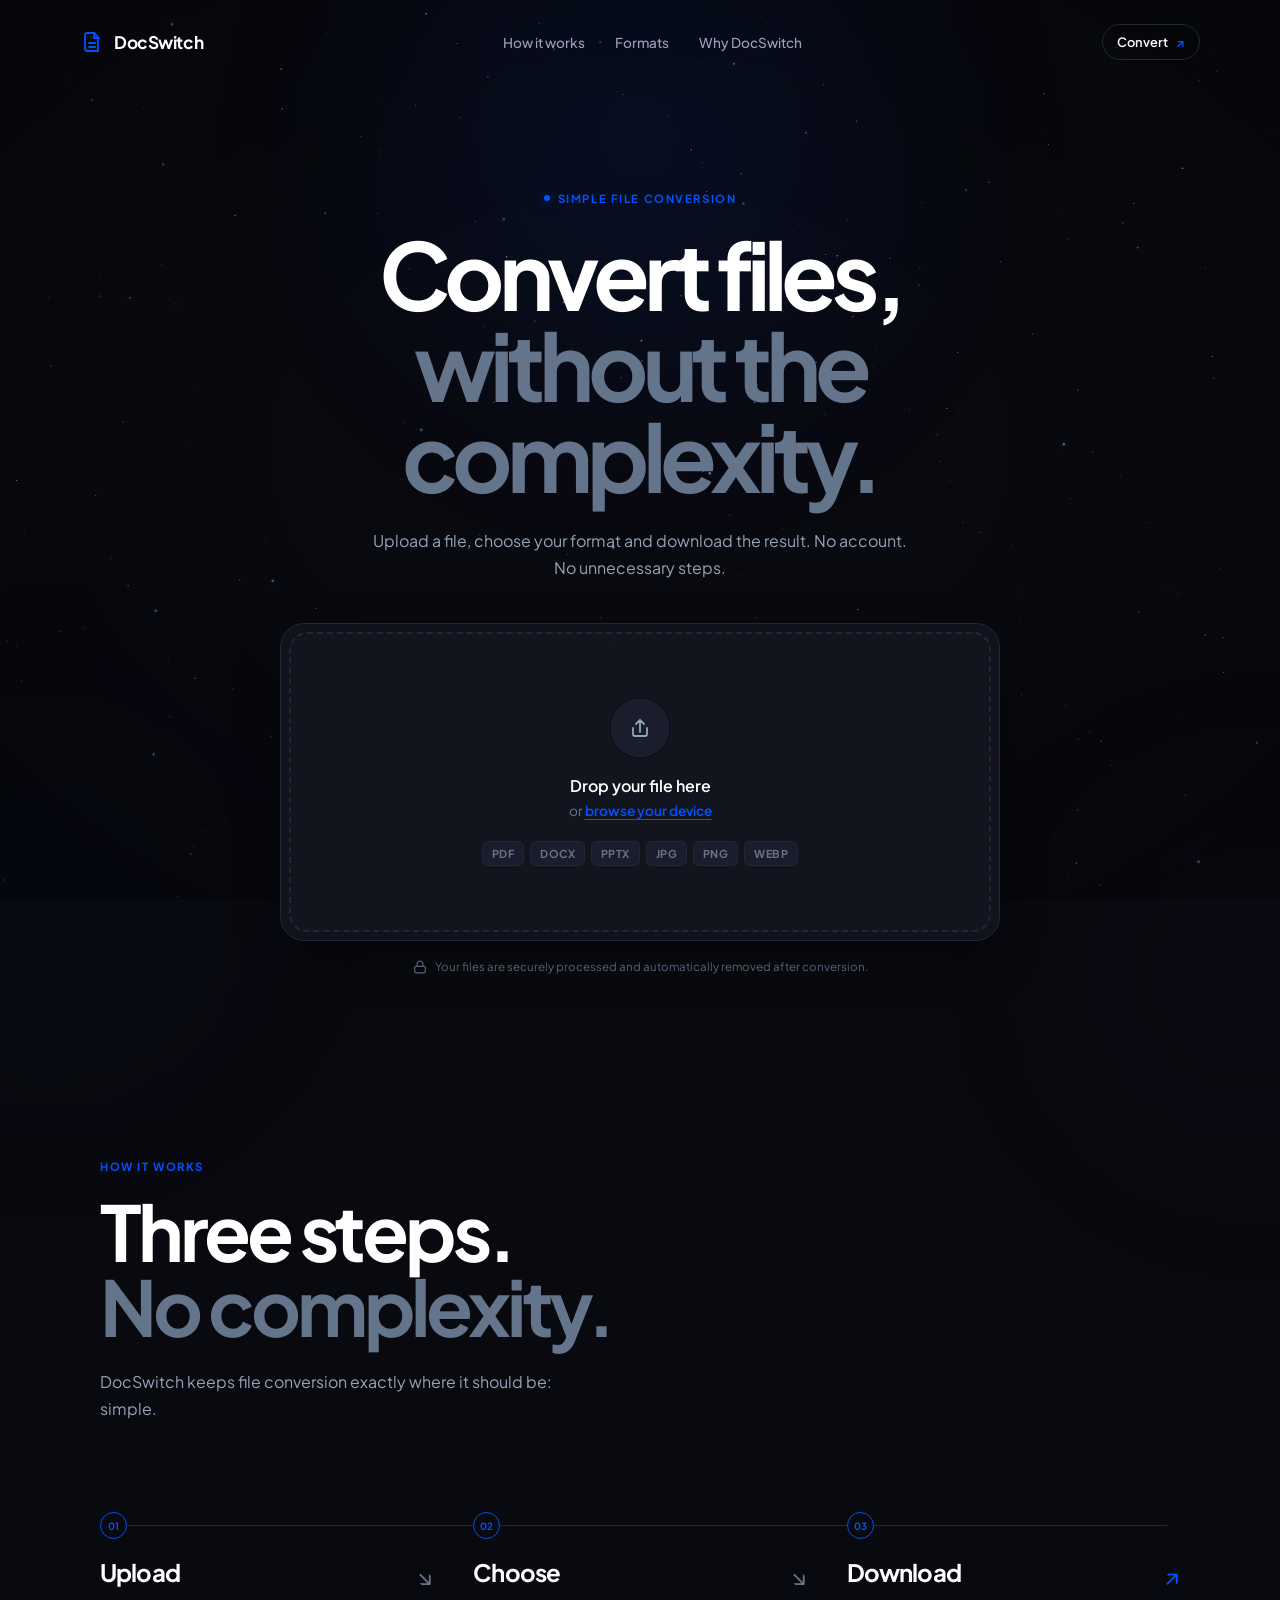
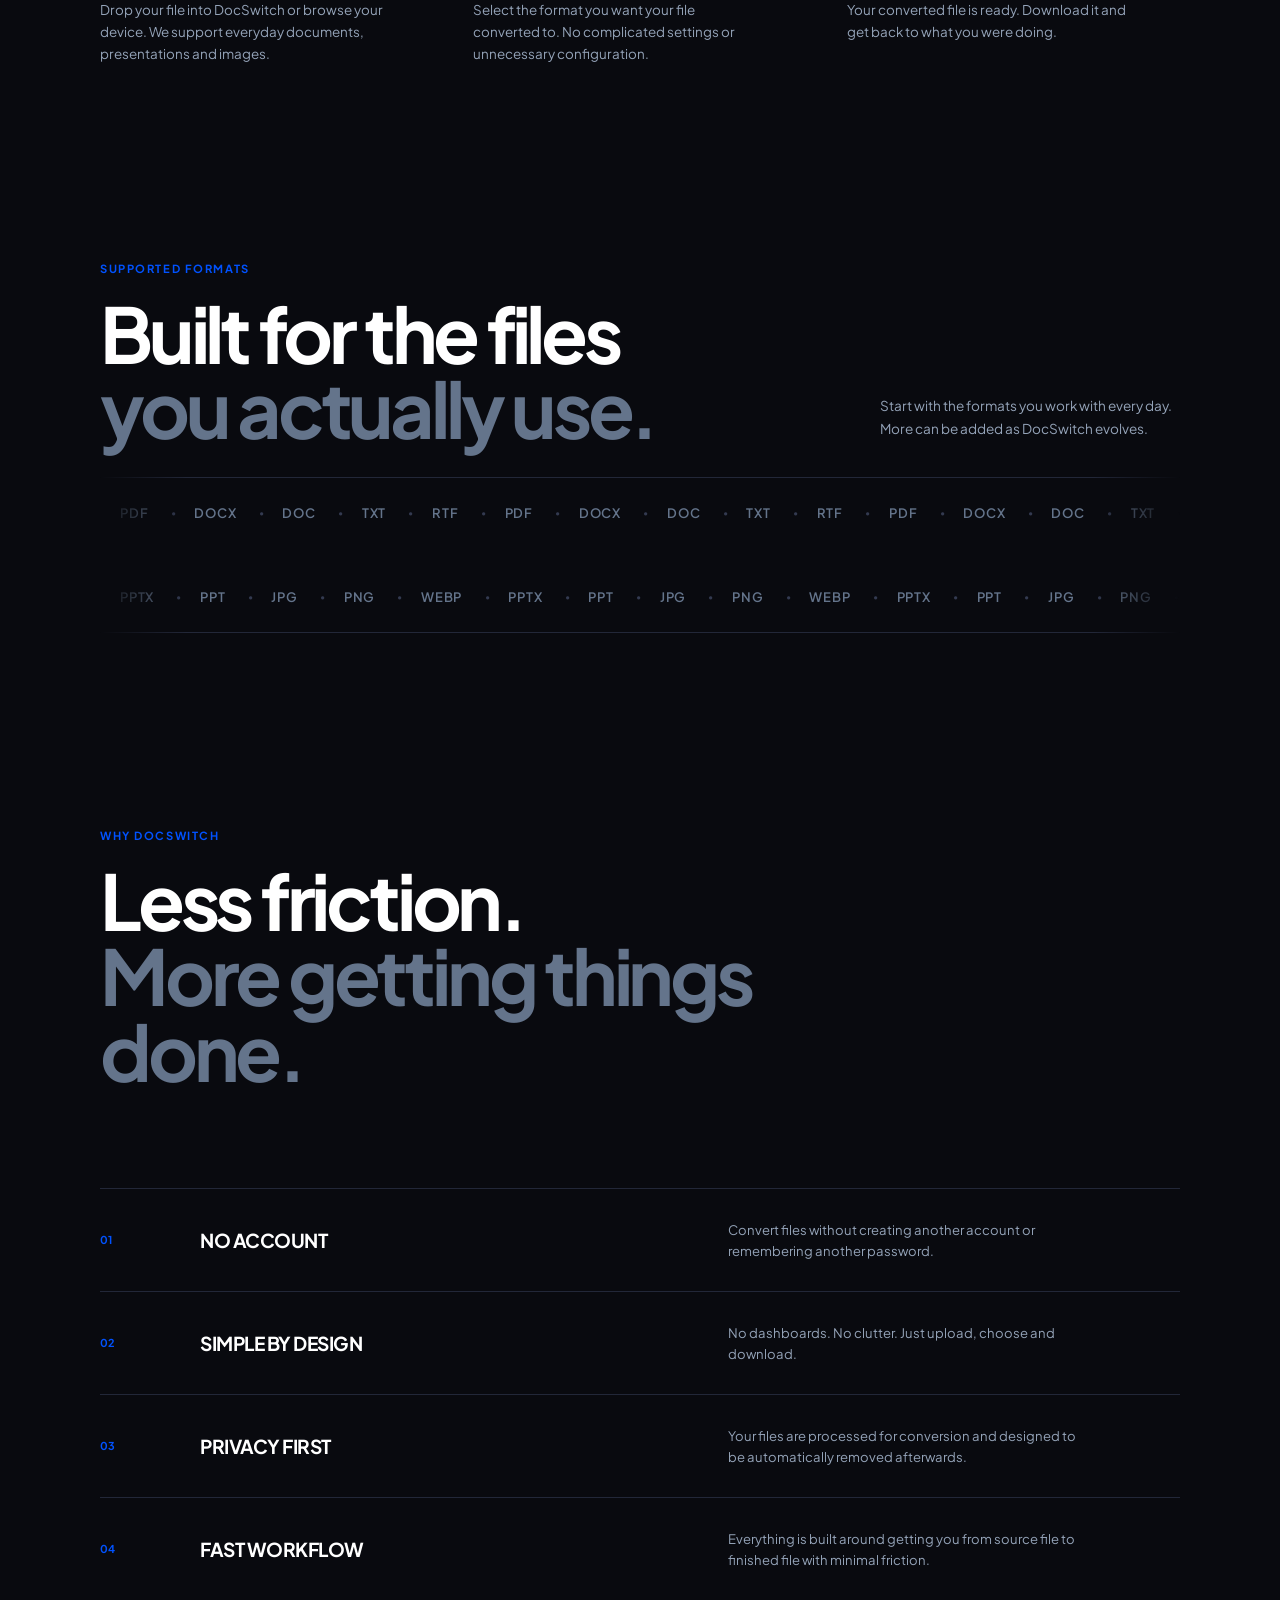
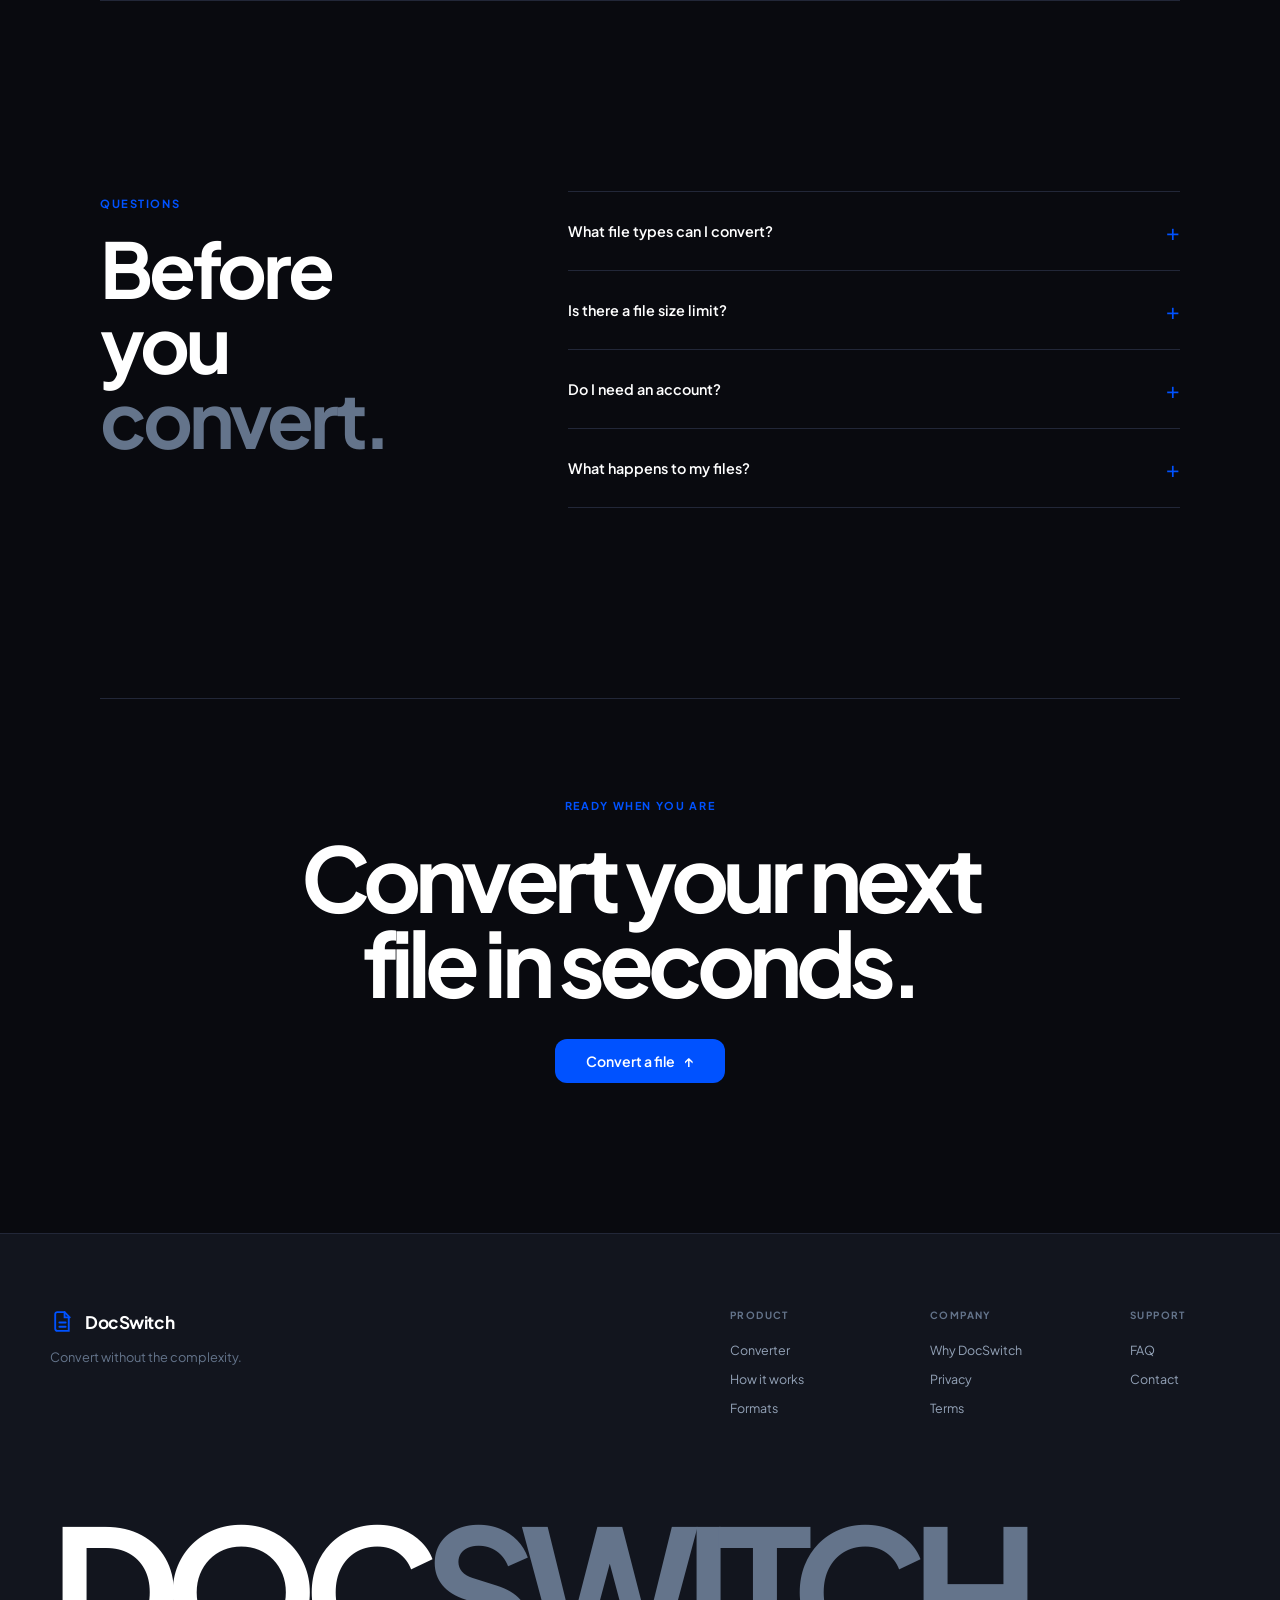
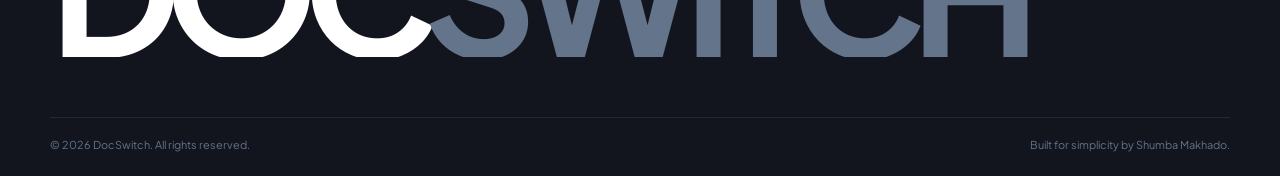
<file: index.html>
<!doctype html>
<html lang="en">
  <head>
    <meta charset="UTF-8" />
    <meta name="viewport" content="width=device-width, initial-scale=1.0" />
    <meta
      name="description"
      content="DocSwitch — simple, fast and private file conversion."
    />
    <title>DocSwitch — Convert files, simply.</title>

    <link rel="preconnect" href="https://fonts.googleapis.com" />
    <link rel="preconnect" href="https://fonts.gstatic.com" crossorigin />
    <link
      href="https://fonts.googleapis.com/css2?family=Plus+Jakarta+Sans:wght@400;500;600;700;800&display=swap"
      rel="stylesheet"
    />

    <link rel="stylesheet" href="style.css" />
    <link rel="icon" type="image/jpeg" href="favicon.jpg" />
  </head>

  <body>
    <!-- ============================================================
     DOCSWITCH — ANIMATED ATMOSPHERIC BACKGROUND
     ============================================================ -->

    <div class="ambient-background" aria-hidden="true">
      <canvas id="ambient-canvas"></canvas>

      <div class="ambient-glow ambient-glow-blue"></div>
      <div class="ambient-glow ambient-glow-violet"></div>

      <div class="ambient-vignette"></div>
    </div>
    <!-- Atmospheric background -->
    <div class="bg-glow bg-glow-1"></div>
    <div class="bg-glow bg-glow-2"></div>
    <div class="bg-glow bg-glow-3"></div>

    <!-- ==========================================================
       NAVIGATION
       ========================================================== -->
    <header class="navbar">
      <div class="nav-container">
        <a href="#" class="brand" aria-label="DocSwitch home">
          <svg
            class="brand-icon"
            width="24"
            height="24"
            viewBox="0 0 24 24"
            fill="none"
            aria-hidden="true"
          >
            <path
              d="M7 3h7l4 4v14H7a2 2 0 0 1-2-2V5a2 2 0 0 1 2-2Z"
              stroke="currentColor"
              stroke-width="1.8"
            />
            <path
              d="M14 3v5h5M9 13h6M9 17h6"
              stroke="currentColor"
              stroke-width="1.8"
              stroke-linecap="round"
            />
          </svg>

          <span>DocSwitch</span>
        </a>

        <nav class="nav-links" aria-label="Main navigation">
          <a href="#how-it-works" class="nav-link">How it works</a>
          <a href="#formats" class="nav-link">Formats</a>
          <a href="#why-docswitch" class="nav-link">Why DocSwitch</a>
        </nav>

        <a href="#converter" class="nav-convert">Convert <span>↗</span></a>
      </div>
    </header>

    <main>
      <!-- ==========================================================
         HERO
         ========================================================== -->
      <section class="hero-section" id="converter">
        <div class="eyebrow">
          <span class="eyebrow-dot"></span>
          SIMPLE FILE CONVERSION
        </div>

        <h1 class="hero-title">
          Convert files,<br />
          <span>without the complexity.</span>
        </h1>

        <p class="hero-subtitle">
          Upload a file, choose your format and download the result. No account.
          No unnecessary steps.
        </p>

        <!-- ========================================================
           CONVERTER
           ======================================================== -->
        <div class="converter-card">
          <!-- EMPTY -->
          <div class="ui-state active" id="state-empty">
            <div
              class="drop-zone"
              id="drop-zone"
              tabindex="0"
              role="button"
              aria-label="Upload a file"
            >
              <div class="drop-zone-icon-wrapper">
                <svg
                  width="24"
                  height="24"
                  viewBox="0 0 24 24"
                  fill="none"
                  aria-hidden="true"
                >
                  <path
                    d="M12 16V4M12 4l-4 4M12 4l4 4"
                    stroke="currentColor"
                    stroke-width="1.8"
                    stroke-linecap="round"
                    stroke-linejoin="round"
                  />
                  <path
                    d="M5 12v6a2 2 0 0 0 2 2h10a2 2 0 0 0 2-2v-6"
                    stroke="currentColor"
                    stroke-width="1.8"
                    stroke-linecap="round"
                  />
                </svg>
              </div>

              <div class="drop-zone-text">
                <span class="primary-text"> Drop your file here </span>

                <span class="secondary-text">
                  or
                  <button type="button" class="link-btn" id="browse-trigger">
                    browse your device
                  </button>
                </span>
              </div>

              <div class="supported-badges">
                <span class="badge">PDF</span>
                <span class="badge">DOCX</span>
                <span class="badge">PPTX</span>
                <span class="badge">JPG</span>
                <span class="badge">PNG</span>
                <span class="badge">WEBP</span>
              </div>
            </div>
          </div>

          <!-- SELECTED -->
          <div class="ui-state" id="state-selected">
            <div class="file-card">
              <div class="file-info">
                <div class="file-icon-box">
                  <svg
                    width="20"
                    height="20"
                    viewBox="0 0 24 24"
                    fill="none"
                    aria-hidden="true"
                  >
                    <path
                      d="M6 3h8l4 4v14H6a2 2 0 0 1-2-2V5a2 2 0 0 1 2-2Z"
                      stroke="currentColor"
                      stroke-width="1.8"
                    />
                    <path
                      d="M14 3v5h5"
                      stroke="currentColor"
                      stroke-width="1.8"
                    />
                  </svg>
                </div>

                <div class="file-details">
                  <span class="file-name" id="selected-file-name">
                    filename.pdf
                  </span>

                  <span class="file-size" id="selected-file-size"> 0 KB </span>
                </div>

                <button
                  class="icon-btn"
                  id="btn-remove-file"
                  type="button"
                  aria-label="Remove selected file"
                >
                  <svg
                    width="18"
                    height="18"
                    viewBox="0 0 24 24"
                    fill="none"
                    aria-hidden="true"
                  >
                    <path
                      d="M6 6l12 12M18 6L6 18"
                      stroke="currentColor"
                      stroke-width="2"
                      stroke-linecap="round"
                    />
                  </svg>
                </button>
              </div>

              <div class="conversion-controls">
                <div class="select-group">
                  <label class="control-label" for="target-format-select">
                    Convert to
                  </label>

                  <div class="custom-select-wrapper">
                    <select class="custom-select" id="target-format-select">
                      <option value="pdf">PDF</option>
                      <option value="docx">DOCX</option>
                    </select>

                    <svg
                      class="select-arrow"
                      width="16"
                      height="16"
                      viewBox="0 0 24 24"
                      fill="none"
                      aria-hidden="true"
                    >
                      <path
                        d="m6 9 6 6 6-6"
                        stroke="currentColor"
                        stroke-width="2"
                        stroke-linecap="round"
                        stroke-linejoin="round"
                      />
                    </svg>
                  </div>
                </div>

                <button
                  class="btn-primary btn-large"
                  id="btn-start-convert"
                  type="button"
                >
                  Convert file
                  <span>→</span>
                </button>
              </div>
            </div>
          </div>

          <!-- CONVERTING -->
          <div class="ui-state" id="state-converting">
            <div class="status-card">
              <div class="spinner-wrapper">
                <div class="pulse-spinner"></div>
              </div>

              <div class="status-content">
                <h2 class="status-title">Converting your file</h2>

                <p class="status-sub">
                  <span id="converting-file-name"> filename.pdf </span>
                </p>
              </div>

              <div class="progress-bar-container">
                <div
                  class="progress-bar-fill"
                  id="conversion-progress-bar"
                ></div>
              </div>
            </div>
          </div>

          <!-- SUCCESS -->
          <div class="ui-state" id="state-success">
            <div class="status-card">
              <div class="success-icon-wrapper">
                <svg
                  width="22"
                  height="22"
                  viewBox="0 0 24 24"
                  fill="none"
                  aria-hidden="true"
                >
                  <path
                    d="m5 12 4 4L19 6"
                    stroke="currentColor"
                    stroke-width="2"
                    stroke-linecap="round"
                    stroke-linejoin="round"
                  />
                </svg>
              </div>

              <div class="status-content">
                <h2 class="status-title">Your file is ready</h2>

                <p class="status-sub" id="success-file-details">
                  converted.pdf
                </p>
              </div>

              <div class="action-stack">
                <a class="btn-primary" id="btn-download-result" href="#">
                  Download file
                  <span>↓</span>
                </a>

                <button
                  class="btn-tertiary"
                  id="btn-reset-converter"
                  type="button"
                >
                  Convert another file
                </button>
              </div>
            </div>
          </div>

          <!-- ERROR -->
          <div class="ui-state" id="state-error">
            <div class="status-card">
              <div class="error-icon-wrapper">
                <svg
                  width="22"
                  height="22"
                  viewBox="0 0 24 24"
                  fill="none"
                  aria-hidden="true"
                >
                  <path
                    d="M12 8v5M12 17h.01"
                    stroke="currentColor"
                    stroke-width="2"
                    stroke-linecap="round"
                  />
                  <circle
                    cx="12"
                    cy="12"
                    r="9"
                    stroke="currentColor"
                    stroke-width="2"
                  />
                </svg>
              </div>

              <div class="status-content">
                <h2 class="status-title">Something went wrong</h2>

                <p class="status-sub" id="error-message-text">
                  We couldn't process that file.
                </p>
              </div>

              <div class="action-stack">
                <button class="btn-primary" id="btn-error-retry" type="button">
                  Try again
                </button>
              </div>
            </div>
          </div>
        </div>

        <div class="security-note" id="security">
          <svg
            width="14"
            height="14"
            viewBox="0 0 24 24"
            fill="none"
            stroke="currentColor"
            stroke-width="2"
            aria-hidden="true"
          >
            <rect x="3" y="11" width="18" height="11" rx="2" ry="2" />

            <path d="M7 11V7a5 5 0 0 1 10 0v4" />
          </svg>

          <span>
            Your files are securely processed and automatically removed after
            conversion.
          </span>
        </div>

        <input
          type="file"
          id="file-input"
          class="visually-hidden"
          accept=".pdf,.docx,.doc,.txt,.rtf,.pptx,.ppt,.jpg,.jpeg,.png,.webp"
        />

        <div id="live-region" class="visually-hidden" aria-live="polite"></div>
      </section>

      <!-- ==========================================================
         HOW IT WORKS
         ========================================================== -->
      <section class="editorial-section process-section" id="how-it-works">
        <div class="section-intro">
          <span class="section-kicker"> HOW IT WORKS </span>

          <h2>
            Three steps.<br />
            <span>No complexity.</span>
          </h2>

          <p>
            DocSwitch keeps file conversion exactly where it should be: simple.
          </p>
        </div>

        <div class="process-timeline">
          <div class="process-line"></div>

          <article class="process-step">
            <div class="process-number">01</div>

            <div class="process-copy">
              <h3>Upload</h3>

              <p>
                Drop your file into DocSwitch or browse your device. We support
                everyday documents, presentations and images.
              </p>
            </div>

            <div class="process-arrow">↘</div>
          </article>

          <article class="process-step">
            <div class="process-number">02</div>

            <div class="process-copy">
              <h3>Choose</h3>

              <p>
                Select the format you want your file converted to. No
                complicated settings or unnecessary configuration.
              </p>
            </div>

            <div class="process-arrow">↘</div>
          </article>

          <article class="process-step">
            <div class="process-number">03</div>

            <div class="process-copy">
              <h3>Download</h3>

              <p>
                Your converted file is ready. Download it and get back to what
                you were doing.
              </p>
            </div>

            <div class="process-arrow final-arrow">↗</div>
          </article>
        </div>
      </section>

      <!-- ==========================================================
         FORMATS
         ========================================================== -->
      <section class="editorial-section formats-section" id="formats">
        <div class="formats-heading-row">
          <div>
            <span class="section-kicker"> SUPPORTED FORMATS </span>

            <h2>
              Built for the files<br />
              <span>you actually use.</span>
            </h2>
          </div>

          <p>
            Start with the formats you work with every day. More can be added as
            DocSwitch evolves.
          </p>
        </div>

        <!-- ============================================================
     DOCSWITCH FORMAT MARQUEE
     ============================================================ -->

        <section class="format-marquee" aria-label="Supported file formats">
          <!-- Row 1 -->
          <div class="format-row">
            <div class="format-track" data-direction="left">
              <div class="format-set">
                <span>PDF</span>
                <i>•</i>
                <span>DOCX</span>
                <i>•</i>
                <span>DOC</span>
                <i>•</i>
                <span>TXT</span>
                <i>•</i>
                <span>RTF</span>
                <i>•</i>
              </div>
            </div>
          </div>

          <!-- Row 2 -->
          <div class="format-row">
            <div class="format-track" data-direction="right">
              <div class="format-set">
                <span>PPTX</span>
                <i>•</i>
                <span>PPT</span>
                <i>•</i>
                <span>JPG</span>
                <i>•</i>
                <span>PNG</span>
                <i>•</i>
                <span>WEBP</span>
                <i>•</i>
              </div>
            </div>
          </div>
        </section>
      </section>

      <!-- ==========================================================
         WHY DOCSWITCH
         ========================================================== -->
      <section class="editorial-section why-section" id="why-docswitch">
        <div class="why-header">
          <span class="section-kicker"> WHY DOCSWITCH </span>

          <h2>
            Less friction.<br />
            <span>More getting things done.</span>
          </h2>
        </div>

        <div class="feature-list">
          <div class="feature-row">
            <span class="feature-index">01</span>

            <div class="feature-title">NO ACCOUNT</div>

            <p>
              Convert files without creating another account or remembering
              another password.
            </p>
          </div>

          <div class="feature-row">
            <span class="feature-index">02</span>

            <div class="feature-title">SIMPLE BY DESIGN</div>

            <p>No dashboards. No clutter. Just upload, choose and download.</p>
          </div>

          <div class="feature-row">
            <span class="feature-index">03</span>

            <div class="feature-title">PRIVACY FIRST</div>

            <p>
              Your files are processed for conversion and designed to be
              automatically removed afterwards.
            </p>
          </div>

          <div class="feature-row">
            <span class="feature-index">04</span>

            <div class="feature-title">FAST WORKFLOW</div>

            <p>
              Everything is built around getting you from source file to
              finished file with minimal friction.
            </p>
          </div>
        </div>
      </section>

      <!-- ==========================================================
         FAQ
         ========================================================== -->
      <section class="editorial-section faq-section">
        <div class="faq-heading">
          <span class="section-kicker"> QUESTIONS </span>

          <h2>
            Before you<br />
            <span>convert.</span>
          </h2>
        </div>

        <div class="faq-list">
          <details class="faq-item">
            <summary>
              <span>What file types can I convert?</span>
              <span class="faq-plus">+</span>
            </summary>

            <p>
              DocSwitch currently supports PDF, DOCX, DOC, TXT, RTF, PPTX, PPT,
              JPG, JPEG, PNG and WEBP as input formats.
            </p>
          </details>

          <details class="faq-item">
            <summary>
              <span>Is there a file size limit?</span>
              <span class="faq-plus">+</span>
            </summary>

            <p>Files are currently limited to 25 MB per conversion.</p>
          </details>

          <details class="faq-item">
            <summary>
              <span>Do I need an account?</span>
              <span class="faq-plus">+</span>
            </summary>

            <p>
              No. DocSwitch is designed to let you convert files without
              requiring an account.
            </p>
          </details>

          <details class="faq-item">
            <summary>
              <span>What happens to my files?</span>
              <span class="faq-plus">+</span>
            </summary>

            <p>
              Files are processed for conversion and are intended to be
              automatically removed after processing.
            </p>
          </details>
        </div>
      </section>

      <!-- ==========================================================
         FINAL CTA
         ========================================================== -->
      <section class="final-cta">
        <div class="cta-kicker">READY WHEN YOU ARE</div>

        <h2>
          Convert your next<br />
          file in seconds.
        </h2>

        <a href="#converter" class="btn-primary cta-button">
          Convert a file
          <span>↑</span>
        </a>
      </section>
    </main>

    <!-- ==========================================================
       FOOTER
       ========================================================== -->
    <footer class="site-footer">
      <div class="footer-inner">
        <div class="footer-top">
          <div class="footer-brand">
            <a href="#" class="brand footer-logo">
              <svg
                class="brand-icon"
                width="25"
                height="25"
                viewBox="0 0 24 24"
                fill="none"
                aria-hidden="true"
              >
                <path
                  d="M7 3h7l4 4v14H7a2 2 0 0 1-2-2V5a2 2 0 0 1 2-2Z"
                  stroke="currentColor"
                  stroke-width="1.8"
                />
                <path
                  d="M14 3v5h5M9 13h6M9 17h6"
                  stroke="currentColor"
                  stroke-width="1.8"
                  stroke-linecap="round"
                />
              </svg>

              <span>DocSwitch</span>
            </a>

            <p>Convert without the complexity.</p>
          </div>

          <div class="footer-navigation">
            <div class="footer-column">
              <span class="footer-column-title"> PRODUCT </span>

              <a href="#converter">Converter</a>
              <a href="#how-it-works">How it works</a>
              <a href="#formats">Formats</a>
            </div>

            <div class="footer-column">
              <span class="footer-column-title"> COMPANY </span>

              <a href="#why-docswitch">Why DocSwitch</a>
              <a href="#">Privacy</a>
              <a href="#">Terms</a>
            </div>

            <div class="footer-column">
              <span class="footer-column-title"> SUPPORT </span>

              <a href="#faq">FAQ</a>
              <a href="mailto:support@docswitch.com">Contact</a>
            </div>
          </div>
        </div>

        <div class="footer-wordmark">DOC<span>SWITCH</span></div>

        <div class="footer-bottom">
          <p>© 2026 DocSwitch. All rights reserved.</p>

          <p>Built for simplicity by Shumba Makhado.</p>
        </div>
      </div>
    </footer>

    <script src="script.js"></script>
  </body>
</html>
</file>
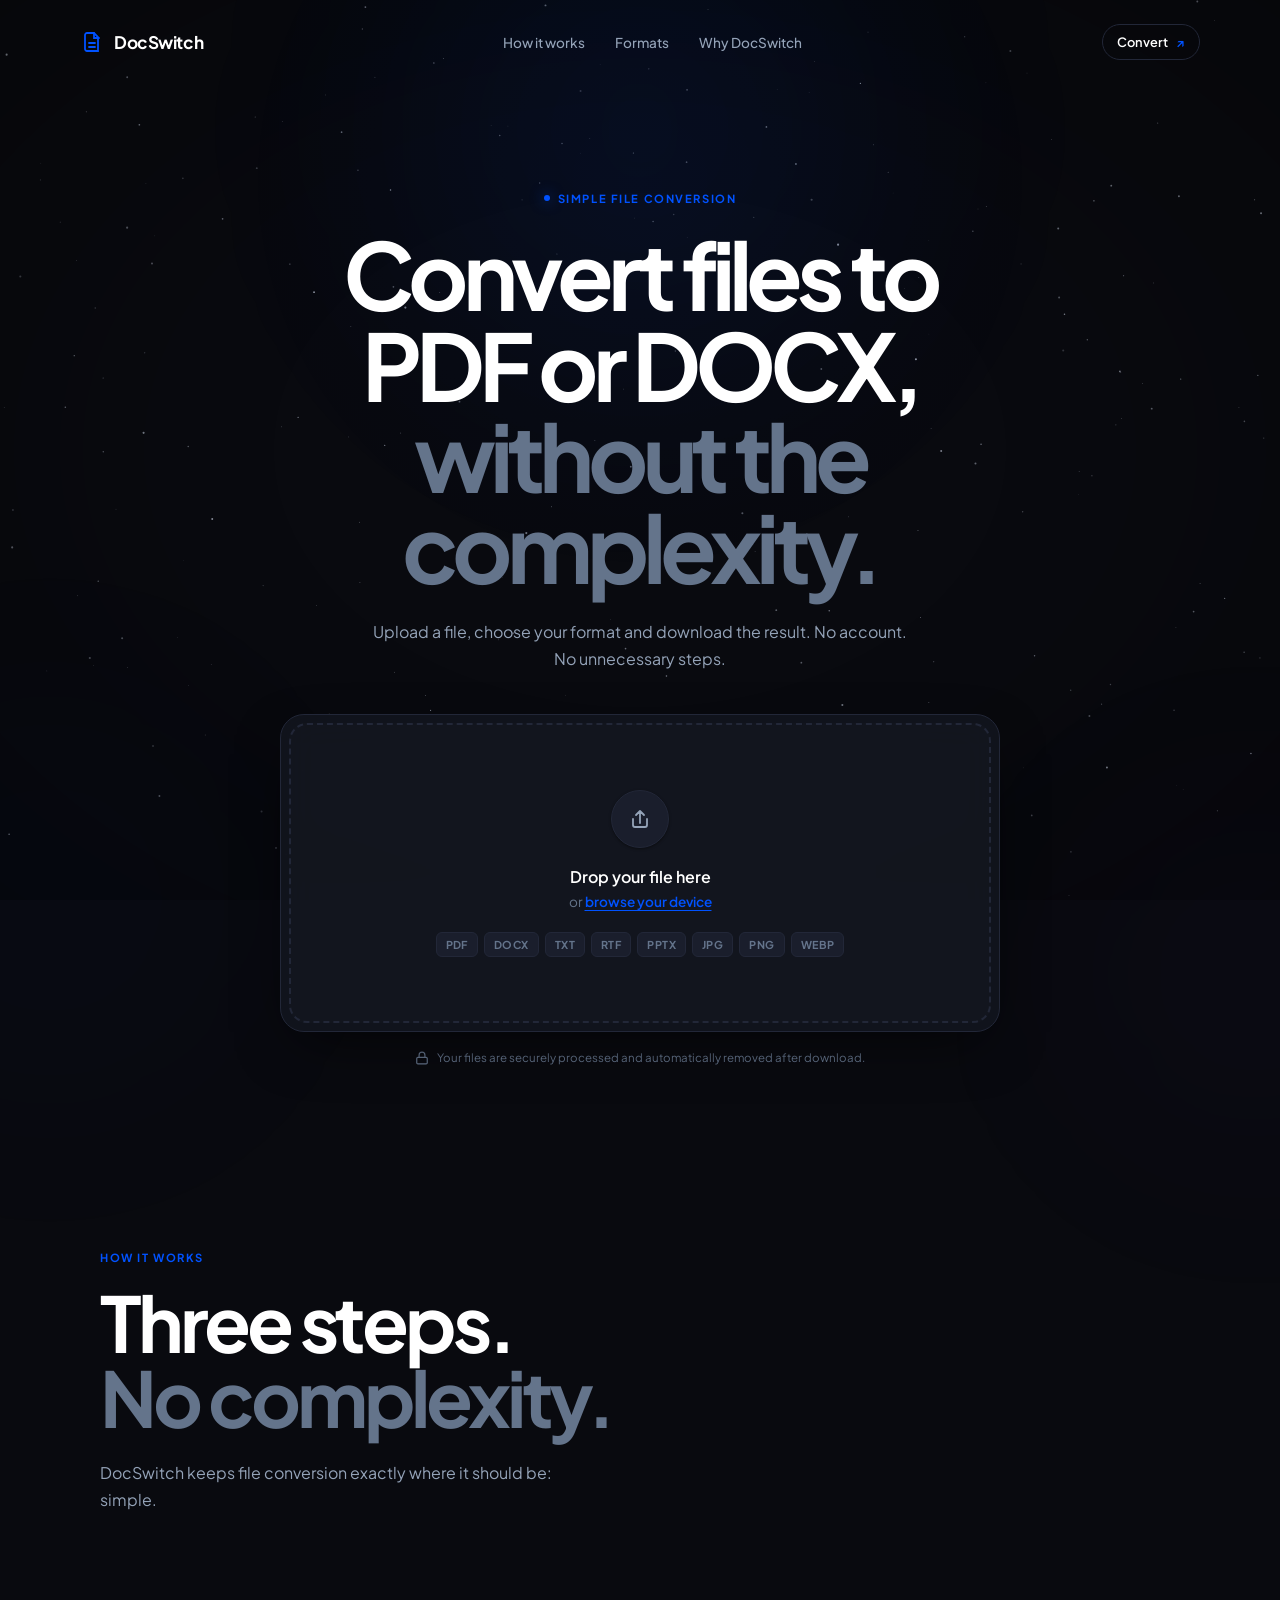
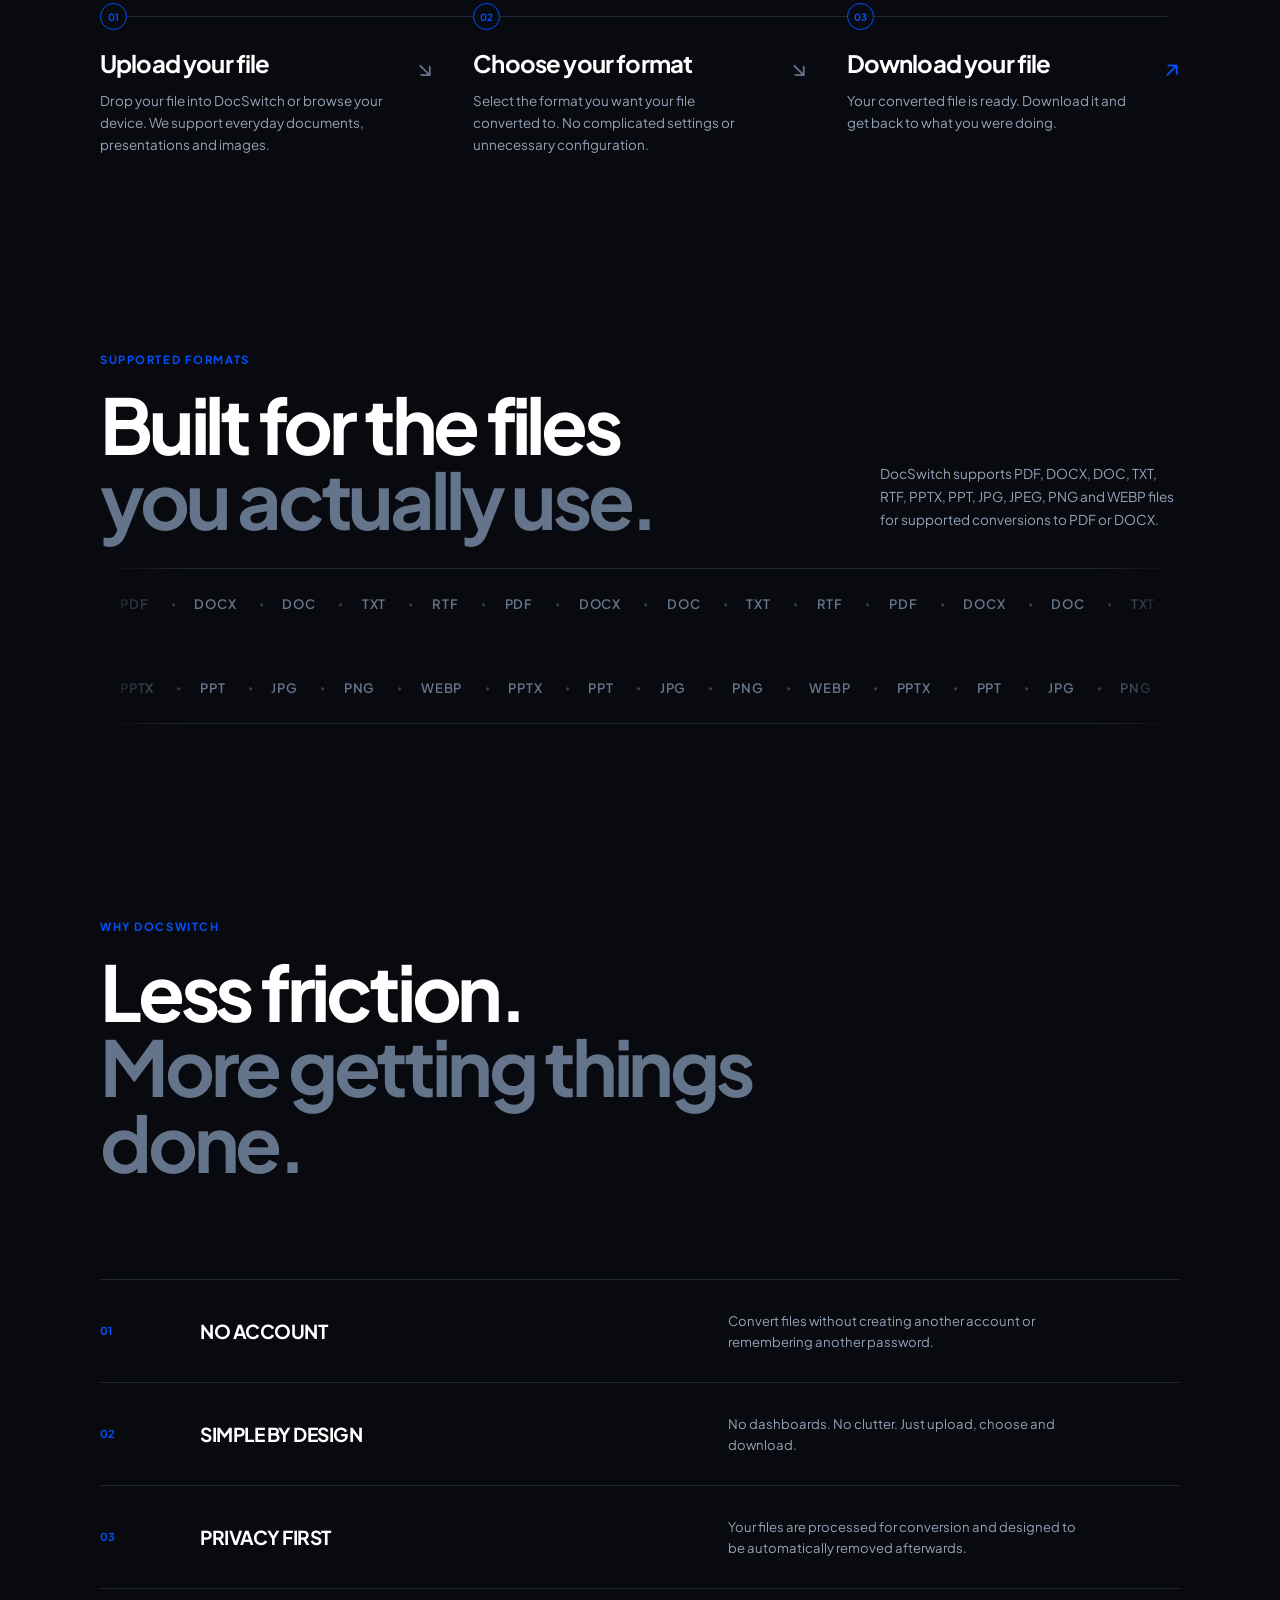
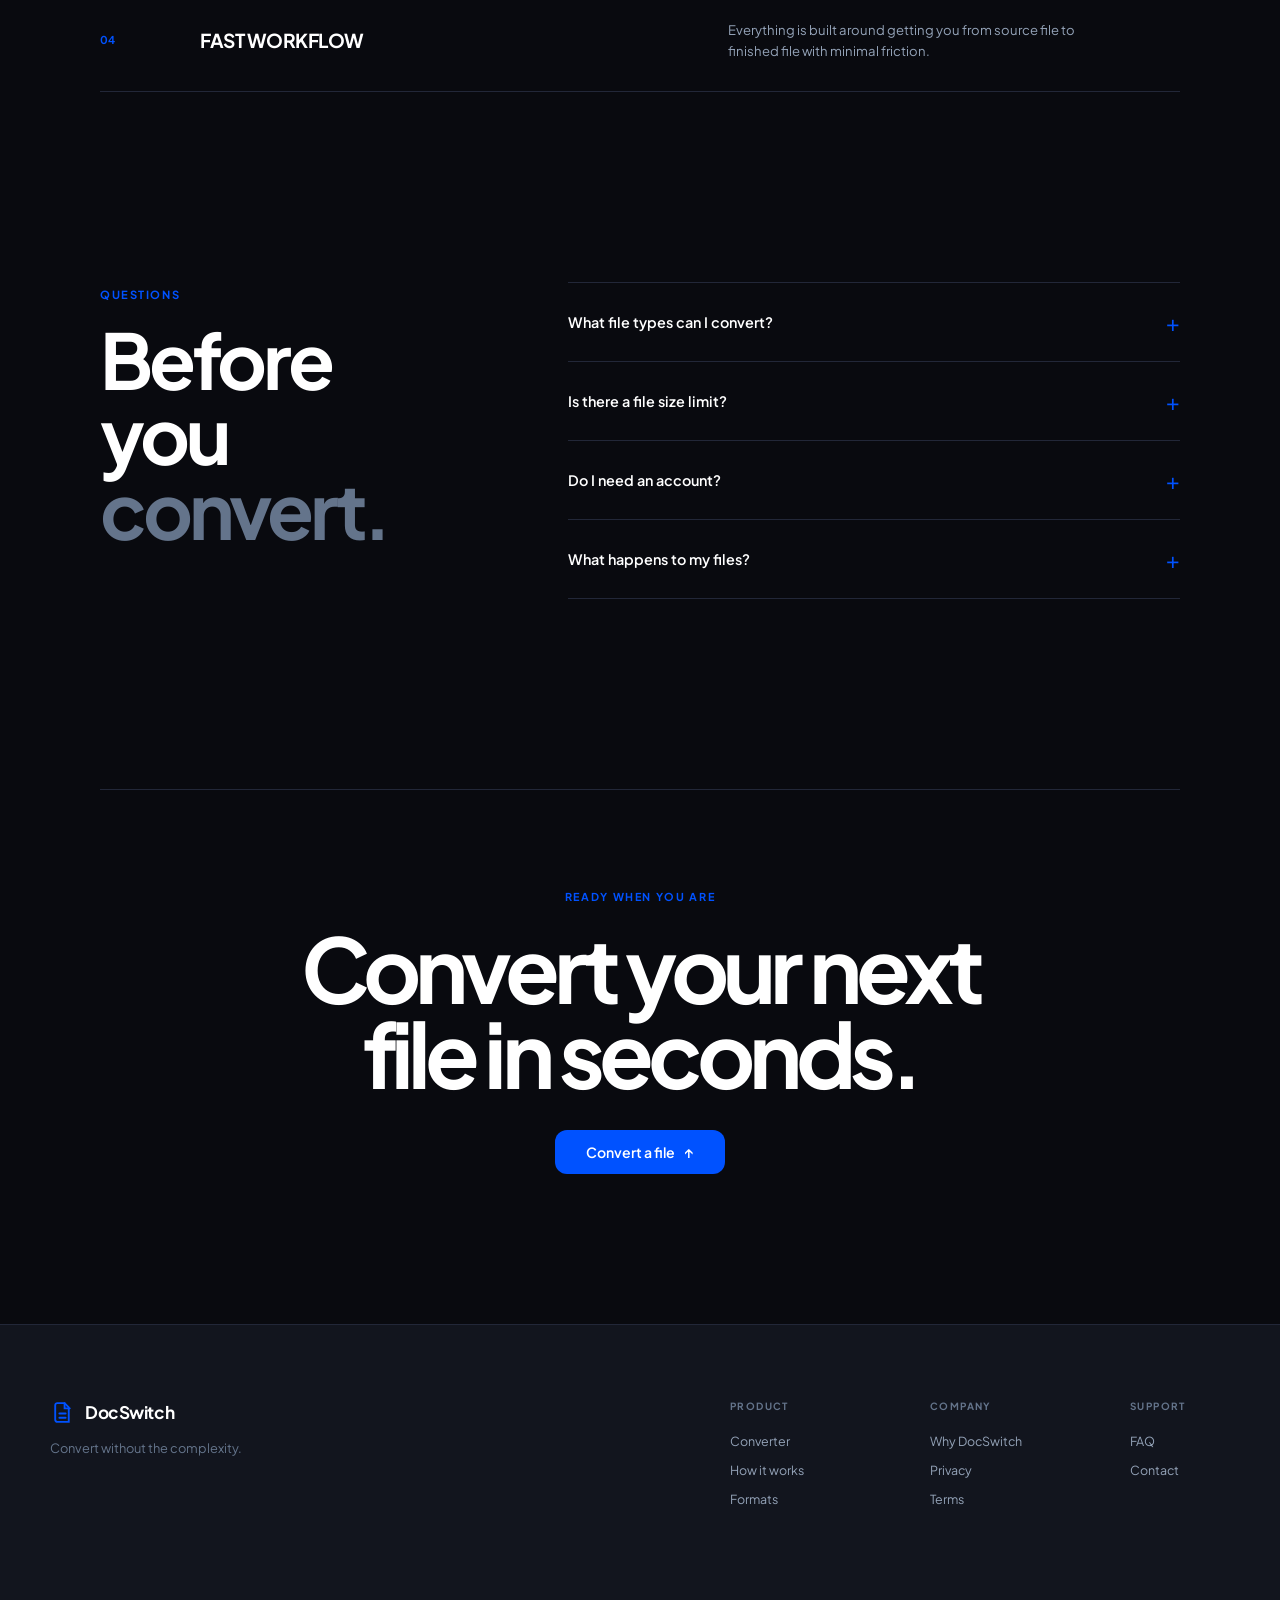
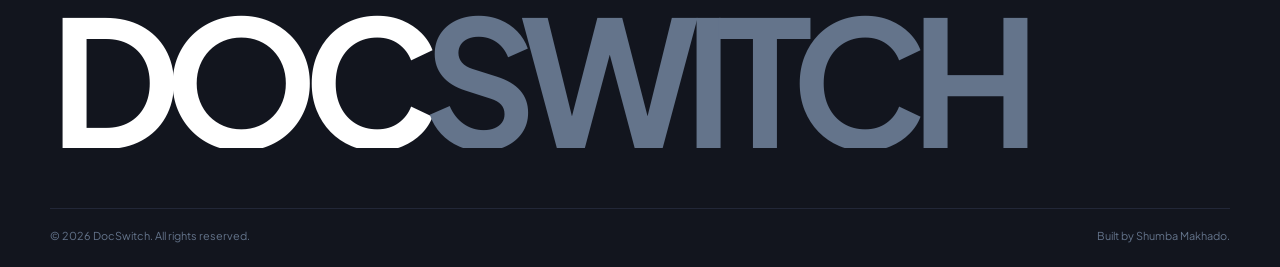
<file: frontend/index.html>
<!doctype html>

<html lang="en">
  <head>
    <meta charset="UTF-8" />

    <meta name="viewport" content="width=device-width, initial-scale=1.0" />

    <title>DocSwitch — Free Online File Converter | PDF, DOCX & More</title>

    <meta
      name="description"
      content="DocSwitch is a simple online file converter for PDF, DOCX, DOC, TXT, RTF, PPTX, PPT, JPG, PNG and WEBP. Convert files without an account or unnecessary steps."
    />

    <meta name="robots" content="index, follow" />

    <link rel="canonical" href="https://docswitch.cloudsurfing.workers.dev/" />

    <!-- Open Graph -->
    <meta property="og:type" content="website" />

    <meta
      property="og:title"
      content="DocSwitch — Free Online File Converter"
    />

    <meta
      property="og:description"
      content="Convert PDF, DOCX, DOC, TXT, RTF, PPTX and image files without an account or unnecessary steps."
    />

    <meta
      property="og:url"
      content="https://docswitch.cloudsurfing.workers.dev/"
    />

    <meta property="og:site_name" content="DocSwitch" />

    <meta
      property="og:image"
      content="https://docswitch.cloudsurfing.workers.dev/assets/og-image.jpg"
    />

    <meta property="og:image:alt" content="DocSwitch online file converter" />

    <!-- Twitter / X -->
    <meta name="twitter:card" content="summary_large_image" />

    <meta
      name="twitter:title"
      content="DocSwitch — Free Online File Converter"
    />

    <meta
      name="twitter:description"
      content="Convert your files to PDF or DOCX without the complexity."
    />

    <meta
      name="twitter:image"
      content="https://docswitch.cloudsurfing.workers.dev/assets/og-image.jpg"
    />

    <meta name="twitter:image:alt" content="DocSwitch online file converter" />

    <!-- Fonts -->
    <link rel="preconnect" href="https://fonts.googleapis.com" />

    <link rel="preconnect" href="https://fonts.gstatic.com" crossorigin />

    <link
      href="https://fonts.googleapis.com/css2?family=Plus+Jakarta+Sans:wght@400;500;600;700;800&display=swap"
      rel="stylesheet"
    />

    <link rel="stylesheet" href="style.css" />

    <link rel="icon" type="image/jpeg" href="assets/favicon.jpg" />

    <!-- Structured Data: WebApplication -->
    <script type="application/ld+json">
      {
        "@context": "https://schema.org",
        "@type": "WebApplication",
        "name": "DocSwitch",
        "url": "https://docswitch.cloudsurfing.workers.dev/",
        "description": "A simple online file conversion tool for converting documents, presentations and images.",
        "applicationCategory": "UtilitiesApplication",
        "operatingSystem": "Web",
        "browserRequirements": "Requires a modern web browser with JavaScript enabled."
      }
    </script>

    <!-- Structured Data: WebSite -->
    <script type="application/ld+json">
      {
        "@context": "https://schema.org",
        "@type": "WebSite",
        "name": "DocSwitch",
        "url": "https://docswitch.cloudsurfing.workers.dev/",
        "description": "Free online file conversion for documents, presentations and images."
      }
    </script>
  </head>

  <body>
    <!-- ============================================================
         DOCSWITCH — ANIMATED ATMOSPHERIC BACKGROUND
         ============================================================ -->

    <div class="ambient-background" aria-hidden="true">
      <canvas id="ambient-canvas"></canvas>

      <div class="ambient-glow ambient-glow-blue"></div>
      <div class="ambient-glow ambient-glow-violet"></div>

      <div class="ambient-vignette"></div>
    </div>

    <div class="bg-glow bg-glow-1" aria-hidden="true"></div>
    <div class="bg-glow bg-glow-2" aria-hidden="true"></div>
    <div class="bg-glow bg-glow-3" aria-hidden="true"></div>

    <!-- ==========================================================
     NAVIGATION
     ========================================================== -->

    <header class="navbar">
      <div class="nav-container">
        <a href="/" class="brand" aria-label="DocSwitch home">
          <svg
            class="brand-icon"
            width="24"
            height="24"
            viewBox="0 0 24 24"
            fill="none"
            aria-hidden="true"
          >
            <path
              d="M7 3h7l4 4v14H7a2 2 0 0 1-2-2V5a2 2 0 0 1 2-2Z"
              stroke="currentColor"
              stroke-width="1.8"
            />
            <path
              d="M14 3v5h5M9 13h6M9 17h6"
              stroke="currentColor"
              stroke-width="1.8"
              stroke-linecap="round"
            />
          </svg>

          <span>DocSwitch</span>
        </a>

        <nav class="nav-links" aria-label="Main navigation">
          <a href="#how-it-works" class="nav-link"> How it works </a>

          <a href="#formats" class="nav-link"> Formats </a>

          <a href="#why-docswitch" class="nav-link"> Why DocSwitch </a>
        </nav>

        <a
          href="#converter"
          class="nav-convert"
          aria-label="Go to the DocSwitch file converter"
        >
          Convert
          <span aria-hidden="true">↗</span>
        </a>
      </div>
    </header>

    <main>
      <!-- ==========================================================
       HERO
       ========================================================== -->

      <section class="hero-section" aria-labelledby="hero-title">
        <div class="eyebrow">
          <span class="eyebrow-dot" aria-hidden="true"></span>

          SIMPLE FILE CONVERSION
        </div>

        <h1 class="hero-title" id="hero-title">
          Convert files to PDF or DOCX,<br />
          <span>without the complexity.</span>
        </h1>

        <p class="hero-subtitle">
          Upload a file, choose your format and download the result. No account.
          No unnecessary steps.
        </p>

        <!-- ========================================================
         CONVERTER
         ======================================================== -->

        <section
          class="converter-card"
          id="converter"
          aria-label="File converter"
        >
          <!-- EMPTY -->

          <div class="ui-state active" id="state-empty">
            <div
              class="drop-zone"
              id="drop-zone"
              tabindex="0"
              role="button"
              aria-label="Upload a file for conversion"
              aria-describedby="supported-formats-summary"
            >
              <div class="drop-zone-icon-wrapper">
                <svg
                  width="24"
                  height="24"
                  viewBox="0 0 24 24"
                  fill="none"
                  aria-hidden="true"
                >
                  <path
                    d="M12 16V4M12 4l-4 4M12 4l4 4"
                    stroke="currentColor"
                    stroke-width="1.8"
                    stroke-linecap="round"
                    stroke-linejoin="round"
                  />

                  <path
                    d="M5 12v6a2 2 0 0 0 2 2h10a2 2 0 0 0 2-2v-6"
                    stroke="currentColor"
                    stroke-width="1.8"
                    stroke-linecap="round"
                  />
                </svg>
              </div>

              <div class="drop-zone-text">
                <span class="primary-text"> Drop your file here </span>

                <span class="secondary-text">
                  or

                  <button
                    type="button"
                    class="link-btn"
                    id="browse-trigger"
                    aria-label="Browse your device for a file"
                  >
                    browse your device
                  </button>
                </span>
              </div>

              <div
                class="supported-badges"
                id="supported-formats-summary"
                aria-label="Supported input formats"
              >
                <span class="badge">PDF</span>
                <span class="badge">DOCX</span>
                <span class="badge">TXT</span>
                <span class="badge">RTF</span>
                <span class="badge">PPTX</span>
                <span class="badge">JPG</span>
                <span class="badge">PNG</span>
                <span class="badge">WEBP</span>
              </div>
            </div>
          </div>

          <!-- SELECTED -->

          <div class="ui-state" id="state-selected" aria-live="polite">
            <div class="file-card">
              <div class="file-info">
                <div class="file-icon-box" aria-hidden="true">
                  <svg width="20" height="20" viewBox="0 0 24 24" fill="none">
                    <path
                      d="M6 3h8l4 4v14H6a2 2 0 0 1-2-2V5a2 2 0 0 1 2-2Z"
                      stroke="currentColor"
                      stroke-width="1.8"
                    />

                    <path
                      d="M14 3v5h5"
                      stroke="currentColor"
                      stroke-width="1.8"
                    />
                  </svg>
                </div>

                <div class="file-details">
                  <span class="file-name" id="selected-file-name">
                    filename.pdf
                  </span>

                  <span class="file-size" id="selected-file-size"> 0 KB </span>
                </div>

                <button
                  class="icon-btn"
                  id="btn-remove-file"
                  type="button"
                  aria-label="Remove selected file"
                >
                  <svg
                    width="18"
                    height="18"
                    viewBox="0 0 24 24"
                    fill="none"
                    aria-hidden="true"
                  >
                    <path
                      d="M6 6l12 12M18 6L6 18"
                      stroke="currentColor"
                      stroke-width="2"
                      stroke-linecap="round"
                    />
                  </svg>
                </button>
              </div>

              <div class="conversion-controls">
                <div class="select-group">
                  <label class="control-label" for="target-format-select">
                    Convert to
                  </label>

                  <div class="custom-select-wrapper">
                    <select
                      class="custom-select"
                      id="target-format-select"
                      aria-label="Choose the output file format"
                    >
                      <option value="pdf">PDF</option>
                      <option value="docx">DOCX</option>
                    </select>

                    <svg
                      class="select-arrow"
                      width="16"
                      height="16"
                      viewBox="0 0 24 24"
                      fill="none"
                      aria-hidden="true"
                    >
                      <path
                        d="m6 9 6 6 6-6"
                        stroke="currentColor"
                        stroke-width="2"
                        stroke-linecap="round"
                        stroke-linejoin="round"
                      />
                    </svg>
                  </div>
                </div>

                <button
                  class="btn-primary btn-large btn-start-convert"
                  id="btn-start-convert"
                  type="button"
                >
                  Convert file
                  <span aria-hidden="true">→</span>
                </button>
              </div>
            </div>
          </div>

          <!-- CONVERTING -->

          <div
            class="ui-state"
            id="state-converting"
            aria-live="polite"
            aria-busy="true"
          >
            <div class="status-card">
              <div class="spinner-wrapper" aria-hidden="true">
                <div class="pulse-spinner"></div>
              </div>

              <div class="status-content">
                <h2 class="status-title">Converting your file</h2>

                <p class="status-sub">
                  <span id="converting-file-name"> filename.pdf </span>
                </p>
              </div>

              <div
                class="progress-bar-container"
                role="progressbar"
                aria-label="File conversion progress"
                aria-valuemin="0"
                aria-valuemax="100"
                aria-valuenow="0"
              >
                <div
                  class="progress-bar-fill"
                  id="conversion-progress-bar"
                ></div>
              </div>
            </div>
          </div>

          <!-- SUCCESS -->

          <div class="ui-state" id="state-success" aria-live="polite">
            <div class="status-card">
              <div class="success-icon-wrapper" aria-hidden="true">
                <svg width="22" height="22" viewBox="0 0 24 24" fill="none">
                  <path
                    d="m5 12 4 4L19 6"
                    stroke="currentColor"
                    stroke-width="2"
                    stroke-linecap="round"
                    stroke-linejoin="round"
                  />
                </svg>
              </div>

              <div class="status-content">
                <h2 class="status-title">Your file is ready</h2>

                <p class="status-sub" id="success-file-details">
                  converted.pdf
                </p>
              </div>

              <div class="action-stack">
                <button
                  class="btn-primary btn-download"
                  id="btn-download-result"
                  type="button"
                  disabled
                  aria-disabled="true"
                  aria-label="Download converted file"
                >
                  Download file
                  <span aria-hidden="true">↓</span>
                </button>

                <button
                  class="btn-tertiary"
                  id="btn-reset-converter"
                  type="button"
                >
                  Convert another file
                </button>
              </div>
            </div>
          </div>

          <!-- ERROR -->

          <div class="ui-state" id="state-error" aria-live="assertive">
            <div class="status-card">
              <div class="error-icon-wrapper" aria-hidden="true">
                <svg width="22" height="22" viewBox="0 0 24 24" fill="none">
                  <path
                    d="M12 8v5M12 17h.01"
                    stroke="currentColor"
                    stroke-width="2"
                    stroke-linecap="round"
                  />

                  <circle
                    cx="12"
                    cy="12"
                    r="9"
                    stroke="currentColor"
                    stroke-width="2"
                  />
                </svg>
              </div>

              <div class="status-content">
                <h2 class="status-title">Something went wrong</h2>

                <p class="status-sub" id="error-message-text">
                  We couldn't process that file.
                </p>
              </div>

              <div class="action-stack">
                <button class="btn-primary" id="btn-error-retry" type="button">
                  Try again
                </button>
              </div>
            </div>
          </div>
        </section>

        <div class="security-note" id="security" role="note">
          <svg
            width="14"
            height="14"
            viewBox="0 0 24 24"
            fill="none"
            stroke="currentColor"
            stroke-width="2"
            aria-hidden="true"
          >
            <rect x="3" y="11" width="18" height="11" rx="2" ry="2" />

            <path d="M7 11V7a5 5 0 0 1 10 0v4" />
          </svg>

          <span>
            Your files are securely processed and automatically removed after
            download.
          </span>
        </div>

        <input
          type="file"
          id="file-input"
          class="visually-hidden"
          accept=".pdf,.docx,.doc,.txt,.rtf,.pptx,.ppt,.jpg,.jpeg,.png,.webp"
          aria-label="Choose a file to convert"
        />

        <div
          id="live-region"
          class="visually-hidden"
          aria-live="polite"
          aria-atomic="true"
        ></div>
      </section>

      <!-- ==========================================================
       HOW IT WORKS
       ========================================================== -->

      <section
        class="editorial-section process-section"
        id="how-it-works"
        aria-labelledby="how-it-works-title"
      >
        <div class="section-intro">
          <span class="section-kicker"> HOW IT WORKS </span>

          <h2 id="how-it-works-title">
            Three steps.<br />
            <span>No complexity.</span>
          </h2>

          <p>
            DocSwitch keeps file conversion exactly where it should be: simple.
          </p>
        </div>

        <div class="process-timeline">
          <div class="process-line" aria-hidden="true"></div>

          <article class="process-step">
            <div class="process-number" aria-hidden="true">01</div>

            <div class="process-copy">
              <h3>Upload your file</h3>

              <p>
                Drop your file into DocSwitch or browse your device. We support
                everyday documents, presentations and images.
              </p>
            </div>

            <div class="process-arrow" aria-hidden="true">↘</div>
          </article>

          <article class="process-step">
            <div class="process-number" aria-hidden="true">02</div>

            <div class="process-copy">
              <h3>Choose your format</h3>

              <p>
                Select the format you want your file converted to. No
                complicated settings or unnecessary configuration.
              </p>
            </div>

            <div class="process-arrow" aria-hidden="true">↘</div>
          </article>

          <article class="process-step">
            <div class="process-number" aria-hidden="true">03</div>

            <div class="process-copy">
              <h3>Download your file</h3>

              <p>
                Your converted file is ready. Download it and get back to what
                you were doing.
              </p>
            </div>

            <div class="process-arrow final-arrow" aria-hidden="true">↗</div>
          </article>
        </div>
      </section>

      <!-- ==========================================================
       FORMATS
       ========================================================== -->

      <section
        class="editorial-section formats-section"
        id="formats"
        aria-labelledby="formats-title"
      >
        <div class="formats-heading-row">
          <div>
            <span class="section-kicker"> SUPPORTED FORMATS </span>

            <h2 id="formats-title">
              Built for the files<br />
              <span>you actually use.</span>
            </h2>
          </div>

          <p>
            DocSwitch supports PDF, DOCX, DOC, TXT, RTF, PPTX, PPT, JPG, JPEG,
            PNG and WEBP files for supported conversions to PDF or DOCX.
          </p>
        </div>

        <!-- ========================================================
         DOCSWITCH FORMAT MARQUEE
         ======================================================== -->

        <div class="format-marquee" aria-label="Supported file formats">
          <!-- Row 1 -->

          <div class="format-row">
            <div class="format-track" data-direction="left">
              <div class="format-set">
                <span>PDF</span>
                <i aria-hidden="true">•</i>

                <span>DOCX</span>
                <i aria-hidden="true">•</i>

                <span>DOC</span>
                <i aria-hidden="true">•</i>

                <span>TXT</span>
                <i aria-hidden="true">•</i>

                <span>RTF</span>
                <i aria-hidden="true">•</i>
              </div>
            </div>
          </div>

          <!-- Row 2 -->

          <div class="format-row">
            <div class="format-track" data-direction="right">
              <div class="format-set">
                <span>PPTX</span>
                <i aria-hidden="true">•</i>

                <span>PPT</span>
                <i aria-hidden="true">•</i>

                <span>JPG</span>
                <i aria-hidden="true">•</i>

                <span>PNG</span>
                <i aria-hidden="true">•</i>

                <span>WEBP</span>
                <i aria-hidden="true">•</i>
              </div>
            </div>
          </div>
        </div>
      </section>

      <!-- ==========================================================
       WHY DOCSWITCH
       ========================================================== -->

      <section
        class="editorial-section why-section"
        id="why-docswitch"
        aria-labelledby="why-docswitch-title"
      >
        <div class="why-header">
          <span class="section-kicker"> WHY DOCSWITCH </span>

          <h2 id="why-docswitch-title">
            Less friction.<br />
            <span>More getting things done.</span>
          </h2>
        </div>

        <div class="feature-list">
          <article class="feature-row">
            <span class="feature-index" aria-hidden="true"> 01 </span>

            <div class="feature-title">NO ACCOUNT</div>

            <p>
              Convert files without creating another account or remembering
              another password.
            </p>
          </article>

          <article class="feature-row">
            <span class="feature-index" aria-hidden="true"> 02 </span>

            <div class="feature-title">SIMPLE BY DESIGN</div>

            <p>No dashboards. No clutter. Just upload, choose and download.</p>
          </article>

          <article class="feature-row">
            <span class="feature-index" aria-hidden="true"> 03 </span>

            <div class="feature-title">PRIVACY FIRST</div>

            <p>
              Your files are processed for conversion and designed to be
              automatically removed afterwards.
            </p>
          </article>

          <article class="feature-row">
            <span class="feature-index" aria-hidden="true"> 04 </span>

            <div class="feature-title">FAST WORKFLOW</div>

            <p>
              Everything is built around getting you from source file to
              finished file with minimal friction.
            </p>
          </article>
        </div>
      </section>

      <!-- ==========================================================
       FAQ
       ========================================================== -->

      <section
        class="editorial-section faq-section"
        id="faq"
        aria-labelledby="faq-title"
      >
        <div class="faq-heading">
          <span class="section-kicker"> QUESTIONS </span>

          <h2 id="faq-title">
            Before you<br />
            <span>convert.</span>
          </h2>
        </div>

        <div class="faq-list">
          <details class="faq-item">
            <summary>
              <span> What file types can I convert? </span>

              <span class="faq-plus" aria-hidden="true"> + </span>
            </summary>

            <p>
              DocSwitch currently supports PDF, DOCX, DOC, TXT, RTF, PPTX, PPT,
              JPG, JPEG, PNG and WEBP as input formats. Available output formats
              are PDF and DOCX.
            </p>
          </details>

          <details class="faq-item">
            <summary>
              <span> Is there a file size limit? </span>

              <span class="faq-plus" aria-hidden="true"> + </span>
            </summary>

            <p>Files are currently limited to 25 MB per conversion.</p>
          </details>

          <details class="faq-item">
            <summary>
              <span> Do I need an account? </span>

              <span class="faq-plus" aria-hidden="true"> + </span>
            </summary>

            <p>
              No. DocSwitch is designed to let you convert files without
              requiring an account.
            </p>
          </details>

          <details class="faq-item">
            <summary>
              <span> What happens to my files? </span>

              <span class="faq-plus" aria-hidden="true"> + </span>
            </summary>

            <p>
              Files are processed for conversion and are automatically removed
              after the converted file is downloaded.
            </p>
          </details>
        </div>
      </section>

      <!-- ==========================================================
       FINAL CTA
       ========================================================== -->

      <section class="final-cta" aria-labelledby="cta-title">
        <div class="cta-kicker">READY WHEN YOU ARE</div>

        <h2 id="cta-title">
          Convert your next<br />
          file in seconds.
        </h2>

        <a
          href="#converter"
          class="btn-primary cta-button"
          aria-label="Start converting a file"
        >
          Convert a file
          <span aria-hidden="true">↑</span>
        </a>
      </section>
    </main>

    <!-- ==========================================================
     FOOTER
     ========================================================== -->

    <footer class="site-footer">
      <div class="footer-inner">
        <div class="footer-top">
          <div class="footer-brand">
            <a href="/" class="brand footer-logo" aria-label="DocSwitch home">
              <svg
                class="brand-icon"
                width="25"
                height="25"
                viewBox="0 0 24 24"
                fill="none"
                aria-hidden="true"
              >
                <path
                  d="M7 3h7l4 4v14H7a2 2 0 0 1-2-2V5a2 2 0 0 1 2-2Z"
                  stroke="currentColor"
                  stroke-width="1.8"
                />

                <path
                  d="M14 3v5h5M9 13h6M9 17h6"
                  stroke="currentColor"
                  stroke-width="1.8"
                  stroke-linecap="round"
                />
              </svg>

              <span>DocSwitch</span>
            </a>

            <p>Convert without the complexity.</p>
          </div>

          <div class="footer-navigation">
            <div class="footer-column">
              <span class="footer-column-title"> PRODUCT </span>

              <a href="#converter"> Converter </a>

              <a href="#how-it-works"> How it works </a>

              <a href="#formats"> Formats </a>
            </div>

            <div class="footer-column">
              <span class="footer-column-title"> COMPANY </span>

              <a href="#why-docswitch"> Why DocSwitch </a>

              <a href="#security"> Privacy </a>

              <a href="#faq"> Terms </a>
            </div>

            <div class="footer-column">
              <span class="footer-column-title"> SUPPORT </span>

              <a href="#faq"> FAQ </a>

              <a href="mailto:support@docswitch.com"> Contact </a>
            </div>
          </div>
        </div>

        <div class="footer-wordmark" aria-hidden="true">
          DOC<span>SWITCH</span>
        </div>

        <div class="footer-bottom">
          <p>© 2026 DocSwitch. All rights reserved.</p>

          <p>Built by Shumba Makhado.</p>
        </div>
      </div>
    </footer>

    <script src="script.js"></script>
  </body>
</html>
</file>
<file: style.css>
/* ==========================================================================
   DOCSWITCH — PREMIUM EDITORIAL DESIGN SYSTEM
   ========================================================================== */

:root {
  --bg-main: #090a0f;
  --surface-card: #12151e;
  --surface-subtle: #1a1e2c;

  --primary-brand: #0052ff;
  --primary-brand-hover: #1a66ff;
  --primary-brand-focus: rgba(0, 82, 255, 0.35);

  --text-primary: #ffffff;
  --text-secondary: #94a3b8;
  --text-muted: #64748b;

  --border-light: #222738;
  --border-hover: #333a50;

  --state-success-bg: rgba(22, 101, 52, 0.2);
  --state-success-text: #4ade80;
  --state-success-border: rgba(74, 222, 128, 0.3);

  --state-error-bg: rgba(153, 27, 27, 0.2);
  --state-error-text: #fca5a5;
  --state-error-border: rgba(252, 165, 165, 0.3);

  --font-family:
    "Plus Jakarta Sans", -apple-system, BlinkMacSystemFont, "Segoe UI", Roboto,
    sans-serif;

  --radius-card: 20px;
  --radius-control: 12px;

  --shadow-subtle: 0 1px 3px rgba(0, 0, 0, 0.4);
  --shadow-elevated: 0 20px 60px -20px rgba(0, 0, 0, 0.75);

  --transition-fast: 0.15s cubic-bezier(0.16, 1, 0.3, 1);
  --transition-smooth: 0.25s cubic-bezier(0.16, 1, 0.3, 1);
}

/* ==========================================================================
   RESET
   ========================================================================== */

*,
*::before,
*::after {
  box-sizing: border-box;
  margin: 0;
  padding: 0;
}

html {
  scroll-behavior: smooth;
}

body {
  font-family: var(--font-family);
  background: var(--bg-main);
  color: var(--text-primary);
  min-height: 100vh;
  min-height: 100dvh;
  -webkit-font-smoothing: antialiased;
  -moz-osx-font-smoothing: grayscale;
  overflow-x: hidden;
}

button,
input,
select {
  font: inherit;
}

a {
  color: inherit;
}

.visually-hidden {
  position: absolute !important;
  width: 1px !important;
  height: 1px !important;
  padding: 0 !important;
  margin: -1px !important;
  overflow: hidden !important;
  clip: rect(0, 0, 0, 0) !important;
  white-space: nowrap !important;
  border: 0 !important;
}

@media (prefers-reduced-motion: reduce) {
  *,
  *::before,
  *::after {
    scroll-behavior: auto !important;
    animation-duration: 0.001ms !important;
    transition-duration: 0.001ms !important;
  }
}

/* ==========================================================================
   ATMOSPHERIC BACKGROUND
   ========================================================================== */

.bg-glow {
  position: fixed;
  border-radius: 50%;
  filter: blur(120px);
  z-index: -1;
  pointer-events: none;
  opacity: 0.5;
}

.bg-glow-1 {
  width: min(700px, 90vw);
  height: min(700px, 90vw);
  background: radial-gradient(
    circle,
    rgba(0, 82, 255, 0.16) 0%,
    rgba(9, 10, 15, 0) 70%
  );
  top: -220px;
  left: 50%;
  transform: translateX(-50%);
}

.bg-glow-2 {
  width: 550px;
  height: 550px;
  background: radial-gradient(
    circle,
    rgba(124, 58, 237, 0.08) 0%,
    rgba(9, 10, 15, 0) 70%
  );
  top: 700px;
  right: -250px;
}

.bg-glow-3 {
  width: 600px;
  height: 600px;
  background: radial-gradient(
    circle,
    rgba(0, 82, 255, 0.07) 0%,
    rgba(9, 10, 15, 0) 70%
  );
  bottom: -300px;
  left: -250px;
}

/* ============================================================
   DOCSWITCH — DEEP SPACE STARFIELD
   ============================================================ */

.ambient-background {
  position: fixed;
  inset: 0;

  width: 100%;
  height: 100%;

  overflow: hidden;

  pointer-events: none;

  z-index: -10;

  background: var(--bg-main);
}

#ambient-canvas {
  position: absolute;
  inset: 0;

  width: 100%;
  height: 100%;

  display: block;

  pointer-events: none;
}

/* Subtle cinematic fade around the edges */

.ambient-background::after {
  content: "";

  position: absolute;
  inset: 0;

  pointer-events: none;

  background: radial-gradient(
    ellipse at center,
    transparent 40%,
    rgba(0, 0, 0, 0.28) 100%
  );
}

/* Respect accessibility */

@media (prefers-reduced-motion: reduce) {
  #ambient-canvas {
    display: none;
  }
}

/* ==========================================================================
   NAVIGATION
   ========================================================================== */

.navbar {
  width: 100%;
  max-width: 1180px;
  margin: 0 auto;
  padding: 24px 30px;
}

.nav-container {
  width: 100%;
  display: flex;
  align-items: center;
  justify-content: space-between;
}

.brand {
  display: flex;
  align-items: center;
  gap: 10px;
  text-decoration: none;
  color: var(--text-primary);
  font-size: 1.08rem;
  font-weight: 700;
  letter-spacing: -0.025em;
}

.brand-icon {
  color: var(--primary-brand);
}

.nav-links {
  display: flex;
  align-items: center;
  gap: 30px;
}

.nav-link {
  text-decoration: none;
  color: var(--text-secondary);
  font-size: 0.85rem;
  font-weight: 500;
  transition: color var(--transition-fast);
}

.nav-link:hover {
  color: var(--text-primary);
}

.nav-convert {
  display: inline-flex;
  align-items: center;
  gap: 8px;
  text-decoration: none;
  color: var(--text-primary);
  border: 1px solid var(--border-light);
  border-radius: 999px;
  padding: 9px 14px;
  font-size: 0.8rem;
  font-weight: 600;
  transition: all var(--transition-fast);
}

.nav-convert:hover {
  background: var(--surface-subtle);
  border-color: var(--border-hover);
}

.nav-convert span {
  color: var(--primary-brand);
}

/* ==========================================================================
   HERO
   ========================================================================== */

.hero-section {
  width: 100%;
  max-width: 760px;
  margin: 0 auto;
  padding: 100px 20px 0;
  text-align: center;
}

.eyebrow,
.section-kicker {
  display: inline-flex;
  align-items: center;
  gap: 8px;
  color: var(--primary-brand);
  font-size: 0.7rem;
  font-weight: 700;
  letter-spacing: 0.14em;
}

.eyebrow {
  margin-bottom: 24px;
}

.eyebrow-dot {
  width: 6px;
  height: 6px;
  border-radius: 50%;
  background: var(--primary-brand);
  box-shadow: 0 0 14px rgba(0, 82, 255, 0.7);
}

.hero-title {
  font-size: clamp(3rem, 8vw, 5.8rem);
  line-height: 0.98;
  letter-spacing: -0.065em;
  font-weight: 700;
}

.hero-title span,
.section-intro h2 span,
.formats-heading-row h2 span,
.why-header h2 span,
.faq-heading h2 span {
  color: var(--text-muted);
}

.hero-subtitle {
  max-width: 550px;
  margin: 25px auto 42px;
  color: var(--text-secondary);
  font-size: 1rem;
  line-height: 1.7;
}

/* ==========================================================================
   CONVERTER
   ========================================================================== */

.converter-card {
  width: 100%;
  background: rgba(18, 21, 30, 0.92);
  border: 1px solid var(--border-light);
  border-radius: 24px;
  box-shadow: var(--shadow-elevated);
  padding: 8px;
  text-align: left;
  backdrop-filter: blur(18px);
}

.ui-state {
  display: none;
  opacity: 0;
  transform: translateY(5px);
}

.ui-state.active {
  display: block;
  opacity: 1;
  transform: translateY(0);
  animation: stateIn 0.25s ease forwards;
}

@keyframes stateIn {
  from {
    opacity: 0;
    transform: translateY(5px);
  }

  to {
    opacity: 1;
    transform: translateY(0);
  }
}

.drop-zone {
  min-height: 300px;
  border: 2px dashed var(--border-light);
  border-radius: 18px;
  padding: 45px 20px;
  display: flex;
  flex-direction: column;
  align-items: center;
  justify-content: center;
  cursor: pointer;
  background: rgba(255, 255, 255, 0.01);
  transition: all var(--transition-smooth);
  outline: none;
}

.drop-zone:hover,
.drop-zone:focus-visible {
  border-color: var(--border-hover);
  background: rgba(255, 255, 255, 0.025);
}

.drop-zone.drag-over {
  border-color: var(--primary-brand);
  background: rgba(0, 82, 255, 0.08);
  transform: scale(0.99);
}

.drop-zone-icon-wrapper {
  width: 58px;
  height: 58px;
  border-radius: 50%;
  background: var(--surface-subtle);
  border: 1px solid var(--border-light);
  display: flex;
  align-items: center;
  justify-content: center;
  color: var(--text-secondary);
  margin-bottom: 18px;
  box-shadow: var(--shadow-subtle);
  transition: all var(--transition-smooth);
}

.drop-zone:hover .drop-zone-icon-wrapper {
  color: var(--primary-brand);
  transform: translateY(-3px);
}

.drop-zone-text {
  display: flex;
  flex-direction: column;
  align-items: center;
  gap: 6px;
  margin-bottom: 22px;
}

.primary-text {
  font-size: 1rem;
  font-weight: 600;
}

.secondary-text {
  font-size: 0.85rem;
  color: var(--text-muted);
}

.link-btn {
  background: none;
  border: none;
  color: var(--primary-brand);
  font-weight: 600;
  cursor: pointer;
  text-decoration: underline;
  text-underline-offset: 3px;
}

.supported-badges {
  display: flex;
  flex-wrap: wrap;
  justify-content: center;
  gap: 6px;
}

.badge {
  color: var(--text-muted);
  background: var(--surface-subtle);
  border: 1px solid var(--border-light);
  border-radius: 6px;
  padding: 5px 9px;
  font-size: 0.68rem;
  font-weight: 700;
  letter-spacing: 0.04em;
}

/* ==========================================================================
   FILE SELECTED
   ========================================================================== */

.file-card {
  padding: 20px;
  display: flex;
  flex-direction: column;
  gap: 18px;
}

.file-info {
  display: flex;
  align-items: center;
  gap: 13px;
  padding: 13px;
  background: var(--surface-subtle);
  border: 1px solid var(--border-light);
  border-radius: var(--radius-control);
}

.file-icon-box {
  width: 42px;
  height: 42px;
  flex-shrink: 0;
  border-radius: 9px;
  background: var(--surface-card);
  border: 1px solid var(--border-light);
  display: flex;
  align-items: center;
  justify-content: center;
  color: var(--primary-brand);
}

.file-details {
  min-width: 0;
  flex-grow: 1;
  display: flex;
  flex-direction: column;
  gap: 3px;
}

.file-name {
  font-size: 0.9rem;
  font-weight: 600;
  white-space: nowrap;
  overflow: hidden;
  text-overflow: ellipsis;
}

.file-size {
  color: var(--text-muted);
  font-size: 0.76rem;
}

.icon-btn {
  border: none;
  background: transparent;
  color: var(--text-muted);
  cursor: pointer;
  padding: 8px;
  border-radius: 8px;
  display: flex;
  align-items: center;
  justify-content: center;
  transition: all var(--transition-fast);
}

.icon-btn:hover {
  color: var(--state-error-text);
  background: var(--state-error-bg);
}

.conversion-controls {
  display: flex;
  align-items: flex-end;
  gap: 14px;
}

.select-group {
  flex: 1;
  display: flex;
  flex-direction: column;
  gap: 6px;
}

.control-label {
  color: var(--text-secondary);
  font-size: 0.75rem;
  font-weight: 600;
}

.custom-select-wrapper {
  position: relative;
}

.custom-select {
  width: 100%;
  appearance: none;
  background: var(--surface-subtle);
  color: var(--text-primary);
  border: 1px solid var(--border-light);
  border-radius: var(--radius-control);
  padding: 12px 36px 12px 14px;
  cursor: pointer;
  outline: none;
}

.custom-select:focus {
  border-color: var(--primary-brand);
  box-shadow: 0 0 0 3px var(--primary-brand-focus);
}

.select-arrow {
  position: absolute;
  right: 12px;
  top: 50%;
  transform: translateY(-50%);
  pointer-events: none;
  color: var(--text-secondary);
}

/* ==========================================================================
   BUTTONS
   ========================================================================== */

.btn-primary {
  background: var(--primary-brand);
  color: #fff;
  border: none;
  border-radius: var(--radius-control);
  min-height: 44px;
  padding: 12px 20px;
  display: inline-flex;
  align-items: center;
  justify-content: center;
  gap: 9px;
  text-decoration: none;
  font-size: 0.88rem;
  font-weight: 600;
  cursor: pointer;
  transition: all var(--transition-fast);
}

.btn-primary:hover {
  background: var(--primary-brand-hover);
  transform: translateY(-1px);
}

.btn-large {
  min-width: 180px;
}

.btn-tertiary {
  border: none;
  background: transparent;
  color: var(--text-secondary);
  cursor: pointer;
  padding: 8px;
  font-weight: 600;
}

.btn-tertiary:hover {
  color: var(--text-primary);
}

.action-stack {
  width: 100%;
  max-width: 320px;
  margin: 0 auto;
  display: flex;
  flex-direction: column;
  gap: 8px;
}

/* ==========================================================================
   STATUS
   ========================================================================== */

.status-card {
  min-height: 300px;
  padding: 50px 20px;
  display: flex;
  flex-direction: column;
  align-items: center;
  justify-content: center;
  text-align: center;
}

.spinner-wrapper {
  width: 48px;
  height: 48px;
  display: flex;
  align-items: center;
  justify-content: center;
}

.pulse-spinner {
  width: 32px;
  height: 32px;
  border: 3px solid var(--border-light);
  border-top-color: var(--primary-brand);
  border-radius: 50%;
  animation: spin 0.8s linear infinite;
}

@keyframes spin {
  to {
    transform: rotate(360deg);
  }
}

.status-content {
  margin: 18px 0 22px;
}

.status-title {
  font-size: 1.1rem;
  margin-bottom: 5px;
}

.status-sub {
  color: var(--text-secondary);
  font-size: 0.82rem;
}

.progress-bar-container {
  width: min(320px, 100%);
  height: 5px;
  overflow: hidden;
  border-radius: 99px;
  background: var(--surface-subtle);
}

.progress-bar-fill {
  width: 0%;
  height: 100%;
  background: var(--primary-brand);
  border-radius: inherit;
  transition: width 0.3s ease;
}

.success-icon-wrapper,
.error-icon-wrapper {
  width: 50px;
  height: 50px;
  border-radius: 50%;
  display: flex;
  align-items: center;
  justify-content: center;
}

.success-icon-wrapper {
  color: var(--state-success-text);
  background: var(--state-success-bg);
  border: 1px solid var(--state-success-border);
}

.error-icon-wrapper {
  color: var(--state-error-text);
  background: var(--state-error-bg);
  border: 1px solid var(--state-error-border);
}

/* ==========================================================================
   SECURITY
   ========================================================================== */

.security-note {
  display: flex;
  align-items: center;
  justify-content: center;
  gap: 8px;
  margin-top: 18px;
  color: var(--text-muted);
  font-size: 0.72rem;
}

/* ==========================================================================
   EDITORIAL SECTIONS
   ========================================================================== */

.editorial-section {
  width: min(1080px, calc(100% - 48px));
  margin: 0 auto;
}

.process-section {
  padding-top: 180px;
}

.section-intro {
  max-width: 650px;
}

.section-intro h2,
.formats-heading-row h2,
.why-header h2,
.faq-heading h2 {
  margin-top: 18px;
  font-size: clamp(2.4rem, 6vw, 4.8rem);
  line-height: 0.98;
  letter-spacing: -0.055em;
}

.section-intro p {
  margin-top: 24px;
  max-width: 500px;
  color: var(--text-secondary);
  line-height: 1.7;
}

/* ==========================================================================
   PROCESS / HOW IT WORKS
   ========================================================================== */

.process-timeline {
  position: relative;
  margin-top: 90px;
  display: grid;
  grid-template-columns: repeat(3, 1fr);
  gap: 40px;
}

.process-line {
  position: absolute;
  top: 13px;
  left: 13px;
  right: 13px;
  height: 1px;
  background: var(--border-light);
}

.process-step {
  position: relative;
  padding-top: 45px;
}

.process-number {
  position: absolute;
  top: 0;
  left: 0;
  width: 27px;
  height: 27px;
  border-radius: 50%;
  background: var(--bg-main);
  border: 1px solid var(--primary-brand);
  display: flex;
  align-items: center;
  justify-content: center;
  color: var(--primary-brand);
  font-size: 0.62rem;
  font-weight: 700;
  z-index: 2;
}

.process-copy h3 {
  font-size: 1.5rem;
  letter-spacing: -0.035em;
  margin-bottom: 12px;
}

.process-copy p {
  max-width: 290px;
  color: var(--text-secondary);
  line-height: 1.65;
  font-size: 0.84rem;
}

.process-arrow {
  position: absolute;
  right: 0;
  top: 48px;
  color: var(--text-muted);
  font-size: 1.5rem;
}

.final-arrow {
  color: var(--primary-brand);
}

/* ==========================================================================
   CONVERSION JOURNEY
   ========================================================================== */

.conversion-visual {
  margin-top: 100px;
  padding: 35px 0;
  border-top: 1px solid var(--border-light);
  border-bottom: 1px solid var(--border-light);
}

.conversion-label {
  margin-bottom: 30px;
  color: var(--text-muted);
  font-size: 0.65rem;
  font-weight: 700;
  letter-spacing: 0.14em;
}

.conversion-flow {
  display: flex;
  align-items: center;
  justify-content: space-between;
  gap: 25px;
}

.conversion-file {
  display: flex;
  flex-direction: column;
  gap: 5px;
  min-width: 160px;
  color: var(--text-secondary);
  font-size: 0.78rem;
}

.conversion-file-type {
  color: var(--text-primary);
  font-size: 1.7rem;
  font-weight: 700;
  letter-spacing: -0.04em;
}

.conversion-file.output {
  text-align: right;
  align-items: flex-end;
}

.conversion-direction {
  color: var(--primary-brand);
  font-size: 1.8rem;
}

.conversion-brand {
  display: flex;
  align-items: center;
  gap: 8px;
  color: var(--text-primary);
  font-size: 0.72rem;
  font-weight: 700;
  letter-spacing: 0.08em;
}

.brand-mini-dot {
  width: 7px;
  height: 7px;
  border-radius: 50%;
  background: var(--primary-brand);
}

/* ==========================================================================
   FORMATS
   ========================================================================== */

.formats-section {
  padding-top: 190px;
}

.formats-heading-row {
  display: flex;
  align-items: flex-end;
  justify-content: space-between;
  gap: 50px;
}

.formats-heading-row p {
  max-width: 300px;
  color: var(--text-secondary);
  font-size: 0.85rem;
  line-height: 1.7;
  padding-bottom: 5px;
}

.format-marquee {
  margin-top: 90px;
  overflow: hidden;
  border-top: 1px solid var(--border-light);
  border-bottom: 1px solid var(--border-light);
}

.format-row {
  display: flex;
  align-items: center;
  justify-content: space-between;
  gap: 25px;
  padding: 27px 0;
  font-size: clamp(1.8rem, 5vw, 4.5rem);
  font-weight: 700;
  letter-spacing: -0.055em;
  white-space: nowrap;
}

.format-row.secondary {
  border-top: 1px solid var(--border-light);
  color: var(--text-muted);
}

.format-row i {
  color: var(--primary-brand);
  font-size: 0.5em;
  font-style: normal;
}

/* ==========================================================================
   WHY DOCSWITCH
   ========================================================================== */

.why-section {
  padding-top: 190px;
}

.why-header {
  max-width: 750px;
}

.feature-list {
  margin-top: 100px;
  border-top: 1px solid var(--border-light);
}

.feature-row {
  display: grid;
  grid-template-columns: 70px 1.1fr 1fr;
  align-items: center;
  gap: 30px;
  padding: 30px 0;
  border-bottom: 1px solid var(--border-light);
}

.feature-index {
  color: var(--primary-brand);
  font-size: 0.68rem;
  font-weight: 700;
}

.feature-title {
  font-size: 1.2rem;
  font-weight: 700;
  letter-spacing: -0.025em;
}

.feature-row p {
  max-width: 350px;
  color: var(--text-secondary);
  font-size: 0.82rem;
  line-height: 1.6;
}

/* ==========================================================================
   FAQ
   ========================================================================== */

.faq-section {
  padding-top: 190px;
  display: grid;
  grid-template-columns: 0.75fr 1.25fr;
  gap: 100px;
}

.faq-list {
  border-top: 1px solid var(--border-light);
}

.faq-item {
  border-bottom: 1px solid var(--border-light);
}

.faq-item summary {
  list-style: none;
  cursor: pointer;
  padding: 25px 0;
  display: flex;
  align-items: center;
  justify-content: space-between;
  gap: 20px;
  font-size: 0.9rem;
  font-weight: 600;
}

.faq-item summary::-webkit-details-marker {
  display: none;
}

.faq-plus {
  color: var(--primary-brand);
  font-size: 1.4rem;
  font-weight: 400;
  transition: transform var(--transition-fast);
}

.faq-item[open] .faq-plus {
  transform: rotate(45deg);
}

.faq-item p {
  max-width: 600px;
  padding: 0 35px 25px 0;
  color: var(--text-secondary);
  font-size: 0.82rem;
  line-height: 1.7;
}

/* ==========================================================================
   FINAL CTA
   ========================================================================== */

.final-cta {
  width: min(1080px, calc(100% - 48px));
  margin: 190px auto 0;
  padding: 100px 0;
  border-top: 1px solid var(--border-light);
  text-align: center;
}

.cta-kicker {
  color: var(--primary-brand);
  font-size: 0.68rem;
  font-weight: 700;
  letter-spacing: 0.15em;
  margin-bottom: 22px;
}

.final-cta h2 {
  font-size: clamp(2.8rem, 7vw, 6rem);
  line-height: 0.95;
  letter-spacing: -0.065em;
}

.cta-button {
  margin-top: 35px;
  min-width: 170px;
}

/* ==========================================================================
   FOOTER
   ========================================================================== */

.site-footer {
  margin-top: 50px;
  border-top: 1px solid var(--border-light);
  background: var(--surface-card);
}

.footer-inner {
  width: min(1180px, calc(100% - 48px));
  margin: 0 auto;
  padding: 75px 0 25px;
}

.footer-top {
  display: flex;
  justify-content: space-between;
  gap: 70px;
}

.footer-brand p {
  margin-top: 15px;
  color: var(--text-muted);
  font-size: 0.8rem;
}

.footer-navigation {
  display: flex;
  gap: 100px;
}

.footer-column {
  min-width: 100px;
  display: flex;
  flex-direction: column;
  gap: 13px;
}

.footer-column-title {
  margin-bottom: 8px;
  color: var(--text-muted);
  font-size: 0.62rem;
  font-weight: 700;
  letter-spacing: 0.14em;
}

.footer-column a {
  color: var(--text-secondary);
  text-decoration: none;
  font-size: 0.78rem;
  transition: color var(--transition-fast);
}

.footer-column a:hover {
  color: var(--text-primary);
}

.footer-wordmark {
  margin-top: 100px;
  font-size: clamp(4rem, 15vw, 11rem);
  line-height: 0.8;
  letter-spacing: -0.09em;
  font-weight: 700;
  color: var(--text-primary);
  white-space: nowrap;
  overflow: hidden;
}

.footer-wordmark span {
  color: var(--text-muted);
}

.footer-bottom {
  margin-top: 60px;
  padding-top: 20px;
  border-top: 1px solid var(--border-light);
  display: flex;
  justify-content: space-between;
  gap: 20px;
}

.footer-bottom p {
  color: var(--text-muted);
  font-size: 0.68rem;
}

/* ==========================================================================
   RESPONSIVE
   ========================================================================== */

@media (max-width: 800px) {
  .navbar {
    padding: 18px 16px;
  }

  .nav-links {
    display: none;
  }

  .hero-section {
    padding-top: 70px;
  }

  .editorial-section,
  .final-cta {
    width: min(100% - 32px, 680px);
  }

  .process-section,
  .formats-section,
  .why-section,
  .faq-section {
    padding-top: 120px;
  }

  .process-timeline {
    grid-template-columns: 1fr;
    gap: 55px;
    margin-top: 65px;
  }

  .process-line {
    top: 13px;
    bottom: 13px;
    left: 13px;
    right: auto;
    width: 1px;
    height: auto;
  }

  .process-step {
    padding: 0 0 0 55px;
  }

  .process-arrow {
    display: none;
  }

  .process-copy p {
    max-width: 500px;
  }

  .formats-heading-row {
    flex-direction: column;
    align-items: flex-start;
    gap: 25px;
  }

  .format-row {
    overflow-x: auto;
    justify-content: flex-start;
  }

  .feature-row {
    grid-template-columns: 40px 1fr;
    gap: 15px;
  }

  .feature-row p {
    grid-column: 2;
  }

  .faq-section {
    grid-template-columns: 1fr;
    gap: 60px;
  }

  .footer-top {
    flex-direction: column;
  }

  .footer-navigation {
    gap: 45px;
  }

  .footer-wordmark {
    margin-top: 70px;
  }
}

@media (max-width: 560px) {
  .hero-title {
    font-size: clamp(2.7rem, 14vw, 4rem);
  }

  .hero-subtitle {
    font-size: 0.9rem;
  }

  .drop-zone {
    min-height: 270px;
    padding: 35px 15px;
  }

  .conversion-controls {
    flex-direction: column;
    align-items: stretch;
  }

  .btn-large {
    width: 100%;
  }

  .conversion-flow {
    display: grid;
    grid-template-columns: 1fr auto;
    gap: 18px;
  }

  .conversion-brand {
    grid-column: 1 / -1;
    grid-row: 2;
  }

  .conversion-direction {
    display: none;
  }

  .conversion-file.output {
    align-items: flex-start;
    text-align: left;
  }

  .footer-navigation {
    width: 100%;
    display: grid;
    grid-template-columns: repeat(2, 1fr);
    gap: 40px 20px;
  }

  .footer-wordmark {
    font-size: 20vw;
  }

  .footer-bottom {
    flex-direction: column;
  }

  .final-cta {
    margin-top: 120px;
    padding: 75px 0;
  }
}

/* ============================================================
   DOCSWITCH — FORMAT MARQUEE
   ============================================================ */

.format-marquee {
  width: 100%;
  position: relative;
  overflow: hidden;

  margin-top: 32px;

  /* Fade the content at both edges */
  mask-image: linear-gradient(
    to right,
    transparent 0%,
    black 8%,
    black 92%,
    transparent 100%
  );

  -webkit-mask-image: linear-gradient(
    to right,
    transparent 0%,
    black 8%,
    black 92%,
    transparent 100%
  );
}

/* ============================================================
   ROW
   ============================================================ */

.format-row {
  width: 100%;
  overflow: hidden;

  margin-bottom: 14px;
}

.format-row:last-child {
  margin-bottom: 0;
}

/* ============================================================
   MOVING TRACK
   ============================================================ */

.format-track {
  display: flex;
  align-items: center;

  width: max-content;

  will-change: transform;

  transform: translate3d(0, 0, 0);

  backface-visibility: hidden;

  animation-duration: var(--marquee-duration, 30s);
  animation-timing-function: linear;
  animation-iteration-count: infinite;
  animation-play-state: running;
}

/* Left-moving row */

.format-track[data-direction="left"] {
  animation-name: marquee-left;
}

/* Right-moving row */

.format-track[data-direction="right"] {
  animation-name: marquee-right;
}

/* ============================================================
   FORMAT SET
   ============================================================ */

.format-set {
  display: flex;
  align-items: center;

  flex-shrink: 0;

  white-space: nowrap;
}

/* ============================================================
   FORMAT TEXT
   ============================================================ */

.format-set span {
  display: inline-flex;
  align-items: center;

  padding: 0 20px;

  font-family: var(--font-family);

  font-size: 0.8125rem;
  font-weight: 600;

  letter-spacing: 0.06em;

  color: var(--text-muted);

  transition: color var(--transition-fast);
}

/* ============================================================
   SEPARATOR
   ============================================================ */

.format-set i {
  display: inline-flex;
  align-items: center;
  justify-content: center;

  width: 6px;

  font-family: var(--font-family);

  font-size: 0.5rem;

  font-style: normal;

  color: var(--border-hover);

  flex-shrink: 0;
}

/* ============================================================
   ANIMATIONS
   ============================================================ */

/*
   JavaScript dynamically sets:

   --marquee-distance

   to the exact width of ONE format set.

   This means the animation ends exactly where
   the next identical set begins.
*/

@keyframes marquee-left {
  from {
    transform: translate3d(0, 0, 0);
  }

  to {
    transform: translate3d(calc(var(--marquee-distance) * -1), 0, 0);
  }
}

@keyframes marquee-right {
  from {
    transform: translate3d(calc(var(--marquee-distance) * -1), 0, 0);
  }

  to {
    transform: translate3d(0, 0, 0);
  }
}

/* ============================================================
   SUBTLE HOVER
   ============================================================ */

.format-marquee:hover .format-track {
  animation-play-state: paused;
}

.format-marquee:hover .format-set span {
  color: var(--text-secondary);
}

/* ============================================================
   MOBILE
   ============================================================ */

@media (max-width: 640px) {
  .format-marquee {
    margin-top: 24px;
  }

  .format-row {
    margin-bottom: 12px;
  }

  .format-set span {
    padding: 0 14px;

    font-size: 0.75rem;

    letter-spacing: 0.05em;
  }

  .format-set i {
    font-size: 0.45rem;
  }
}

/* ============================================================
   REDUCED MOTION
   ============================================================ */

@media (prefers-reduced-motion: reduce) {
  .format-track {
    animation: none !important;
    transform: none !important;
  }
}

/* ============================================================
   DOCSWITCH — DEPTH & MICRO-INTERACTIONS
   ============================================================ */

/* Keep the starfield behind everything */
#ambient-canvas {
  position: fixed;
  inset: 0;
  width: 100%;
  height: 100%;
  z-index: -2;
  pointer-events: none;
}

/* Atmospheric overlay keeps text readable */
body::before {
  content: "";
  position: fixed;
  inset: 0;
  z-index: -1;
  pointer-events: none;

  background: radial-gradient(
    circle at 50% 20%,
    rgba(0, 82, 255, 0.035),
    transparent 42%
  );

  opacity: 1;
}

.converter-card {
  position: relative;
  transform: translateZ(0);

  transition:
    transform 0.35s cubic-bezier(0.16, 1, 0.3, 1),
    box-shadow 0.35s cubic-bezier(0.16, 1, 0.3, 1),
    border-color 0.35s ease;
}

.converter-card:hover {
  transform: translateY(-2px);

  box-shadow:
    0 18px 45px -14px rgba(0, 0, 0, 0.75),
    0 0 0 1px rgba(255, 255, 255, 0.015);
}

.drop-zone {
  position: relative;
  overflow: hidden;

  transition:
    border-color 0.3s ease,
    background-color 0.3s ease,
    transform 0.3s cubic-bezier(0.16, 1, 0.3, 1),
    box-shadow 0.3s ease;
}

.drop-zone::before {
  content: "";

  position: absolute;
  inset: 0;

  background: radial-gradient(
    260px circle at var(--mouse-x, 50%) var(--mouse-y, 50%),
    rgba(0, 82, 255, 0.08),
    transparent 65%
  );

  opacity: 0;

  transition: opacity 0.3s ease;

  pointer-events: none;
}

.drop-zone:hover::before {
  opacity: 1;
}

.drop-zone-icon-wrapper {
  transition:
    transform 0.4s cubic-bezier(0.16, 1, 0.3, 1),
    color 0.25s ease,
    border-color 0.25s ease,
    box-shadow 0.35s ease;
}

.drop-zone:hover .drop-zone-icon-wrapper {
  transform: translateY(-4px) scale(1.04);

  color: var(--primary-brand);

  border-color: rgba(0, 82, 255, 0.35);

  box-shadow: 0 8px 24px rgba(0, 82, 255, 0.12);
}

.btn-primary {
  position: relative;
  overflow: hidden;

  isolation: isolate;

  transition:
    transform 0.2s cubic-bezier(0.16, 1, 0.3, 1),
    background-color 0.2s ease,
    box-shadow 0.25s ease;
}

.btn-primary::before {
  content: "";

  position: absolute;

  inset: 0;

  background: linear-gradient(
    110deg,
    transparent 20%,
    rgba(255, 255, 255, 0.14) 50%,
    transparent 80%
  );

  transform: translateX(-120%);

  transition: transform 0.6s cubic-bezier(0.16, 1, 0.3, 1);

  pointer-events: none;
}

.btn-primary:hover {
  transform: translateY(-1px);

  box-shadow: 0 8px 24px rgba(0, 82, 255, 0.25);
}

.btn-primary:hover::before {
  transform: translateX(120%);
}

.btn-primary:active {
  transform: translateY(1px) scale(0.99);
}

.format-marquee {
  position: relative;

  overflow: hidden;

  mask-image: linear-gradient(
    to right,
    transparent,
    black 8%,
    black 92%,
    transparent
  );

  -webkit-mask-image: linear-gradient(
    to right,
    transparent,
    black 8%,
    black 92%,
    transparent
  );
}

.format-row span {
  transition:
    color 0.25s ease,
    opacity 0.25s ease;
}

.format-row span:hover {
  color: var(--text-primary);

  opacity: 1;
}

.ui-state {
  display: none;
  opacity: 0;
  transform: translateY(4px);
}

.ui-state.active {
  display: block;

  opacity: 1;

  transform: translateY(0);

  animation: stateEnter 0.35s cubic-bezier(0.16, 1, 0.3, 1);
}

@keyframes stateEnter {
  from {
    opacity: 0;
    transform: translateY(8px) scale(0.99);
  }

  to {
    opacity: 1;
    transform: translateY(0) scale(1);
  }
}

/* ============================================================
   DOCSWITCH — CONVERTER MICRO-INTERACTIONS
   ============================================================ */

/* ------------------------------------------------------------
   FILE SELECTED STATE
   ------------------------------------------------------------ */

.file-card {
  animation: fileCardEnter 0.45s cubic-bezier(0.16, 1, 0.3, 1);
}

@keyframes fileCardEnter {
  from {
    opacity: 0;
    transform: translateY(10px) scale(0.985);
  }

  to {
    opacity: 1;
    transform: translateY(0) scale(1);
  }
}

/* ------------------------------------------------------------
   FILE INFORMATION
   ------------------------------------------------------------ */

.file-info {
  animation: fileInfoEnter 0.4s cubic-bezier(0.16, 1, 0.3, 1);
}

@keyframes fileInfoEnter {
  from {
    opacity: 0;
    transform: translateY(6px);
  }

  to {
    opacity: 1;
    transform: translateY(0);
  }
}

/* ------------------------------------------------------------
   FILE ICON
   ------------------------------------------------------------ */

.file-icon-box {
  transition:
    transform 0.35s cubic-bezier(0.16, 1, 0.3, 1),
    color 0.25s ease,
    border-color 0.25s ease;
}

.file-info:hover .file-icon-box {
  transform: translateY(-2px) rotate(-2deg);

  color: var(--primary-brand);

  border-color: rgba(0, 82, 255, 0.35);
}

/* ------------------------------------------------------------
   FILE NAME
   ------------------------------------------------------------ */

.file-name {
  transition: color 0.2s ease;
}

.file-info:hover .file-name {
  color: #ffffff;
}

/* ------------------------------------------------------------
   CONVERSION CONTROLS
   ------------------------------------------------------------ */

.conversion-controls {
  animation: controlsEnter 0.5s 0.08s cubic-bezier(0.16, 1, 0.3, 1) both;
}

@keyframes controlsEnter {
  from {
    opacity: 0;
    transform: translateY(10px);
  }

  to {
    opacity: 1;
    transform: translateY(0);
  }
}

/* ------------------------------------------------------------
   SELECT CONTROL
   ------------------------------------------------------------ */

.custom-select {
  transition:
    border-color 0.25s ease,
    background-color 0.25s ease,
    box-shadow 0.25s ease,
    transform 0.2s ease;
}

.custom-select:hover {
  border-color: var(--border-hover);

  background-color: #1d2230;
}

.custom-select:focus {
  transform: translateY(-1px);
}

/* ------------------------------------------------------------
   CONVERT BUTTON
   ------------------------------------------------------------ */

.btn-start-convert {
  position: relative;
  overflow: hidden;
}

.btn-start-convert::after {
  content: "";

  position: absolute;

  width: 0;
  height: 0;

  border-radius: 50%;

  background: rgba(255, 255, 255, 0.12);

  left: var(--button-x, 50%);
  top: var(--button-y, 50%);

  transform: translate(-50%, -50%);

  transition:
    width 0.45s ease,
    height 0.45s ease;

  pointer-events: none;
}

.btn-start-convert:hover::after {
  width: 280px;
  height: 280px;
}

/* ------------------------------------------------------------
   REMOVE BUTTON
   ------------------------------------------------------------ */

.icon-btn {
  transition:
    color 0.2s ease,
    background-color 0.2s ease,
    transform 0.2s ease;
}

.icon-btn:hover {
  transform: scale(1.06);
}

.icon-btn:active {
  transform: scale(0.94);
}

/* ------------------------------------------------------------
   CONVERTING STATE
   ------------------------------------------------------------ */

#state-converting .status-card {
  animation: convertingEnter 0.45s cubic-bezier(0.16, 1, 0.3, 1);
}

@keyframes convertingEnter {
  from {
    opacity: 0;
    transform: translateY(8px) scale(0.985);
  }

  to {
    opacity: 1;
    transform: translateY(0) scale(1);
  }
}

/* ------------------------------------------------------------
   SUCCESS STATE
   ------------------------------------------------------------ */

#state-success .status-card {
  animation: successEnter 0.5s cubic-bezier(0.16, 1, 0.3, 1);
}

@keyframes successEnter {
  from {
    opacity: 0;
    transform: translateY(10px) scale(0.97);
  }

  60% {
    transform: translateY(-2px) scale(1.01);
  }

  to {
    opacity: 1;
    transform: translateY(0) scale(1);
  }
}

/* ------------------------------------------------------------
   SUCCESS ICON
   ------------------------------------------------------------ */

.success-icon-wrapper {
  animation: successIcon 0.6s cubic-bezier(0.16, 1, 0.3, 1);
}

@keyframes successIcon {
  from {
    opacity: 0;
    transform: scale(0.65);
  }

  65% {
    transform: scale(1.08);
  }

  to {
    opacity: 1;
    transform: scale(1);
  }
}

/* ------------------------------------------------------------
   ACCESSIBILITY
   ------------------------------------------------------------ */

@media (prefers-reduced-motion: reduce) {
  .file-card,
  .file-info,
  .conversion-controls,
  #state-converting .status-card,
  #state-success .status-card,
  .success-icon-wrapper {
    animation: none;
  }

  .converter-card,
  .drop-zone,
  .file-icon-box,
  .btn-start-convert,
  .icon-btn {
    transition: none;
  }
}

/* ============================================================
   DRAG & DROP — ACTIVE STATE
   ============================================================ */

.drop-zone.drag-over {
  border-color: var(--primary-brand);

  background: rgba(0, 82, 255, 0.06);

  transform: scale(0.985);

  box-shadow:
    inset 0 0 0 1px rgba(0, 82, 255, 0.08),
    0 12px 35px rgba(0, 82, 255, 0.08);
}

.drop-zone.drag-over .drop-zone-icon-wrapper {
  transform: translateY(-5px) scale(1.08);

  color: var(--primary-brand);

  border-color: rgba(0, 82, 255, 0.4);

  box-shadow: 0 10px 30px rgba(0, 82, 255, 0.16);
}

.drop-zone.drag-over .primary-text {
  color: var(--primary-brand);
}
</file>
<file: frontend/style.css>
/* ==========================================================================
   DOCSWITCH — PREMIUM EDITORIAL DESIGN SYSTEM
   ========================================================================== */

:root {
  --bg-main: #090a0f;
  --surface-card: #12151e;
  --surface-subtle: #1a1e2c;

  --primary-brand: #0052ff;
  --primary-brand-hover: #1a66ff;
  --primary-brand-focus: rgba(0, 82, 255, 0.35);

  --text-primary: #ffffff;
  --text-secondary: #94a3b8;
  --text-muted: #64748b;

  --border-light: #222738;
  --border-hover: #333a50;

  --state-success-bg: rgba(22, 101, 52, 0.2);
  --state-success-text: #4ade80;
  --state-success-border: rgba(74, 222, 128, 0.3);

  --state-error-bg: rgba(153, 27, 27, 0.2);
  --state-error-text: #fca5a5;
  --state-error-border: rgba(252, 165, 165, 0.3);

  --font-family:
    "Plus Jakarta Sans", -apple-system, BlinkMacSystemFont, "Segoe UI", Roboto,
    sans-serif;

  --radius-card: 20px;
  --radius-control: 12px;

  --shadow-subtle: 0 1px 3px rgba(0, 0, 0, 0.4);
  --shadow-elevated: 0 20px 60px -20px rgba(0, 0, 0, 0.75);

  --transition-fast: 0.15s cubic-bezier(0.16, 1, 0.3, 1);
  --transition-smooth: 0.25s cubic-bezier(0.16, 1, 0.3, 1);
}

/* ==========================================================================
   RESET
   ========================================================================== */

*,
*::before,
*::after {
  box-sizing: border-box;
  margin: 0;
  padding: 0;
}

html {
  scroll-behavior: smooth;
}

body {
  font-family: var(--font-family);
  background: var(--bg-main);
  color: var(--text-primary);
  min-height: 100vh;
  min-height: 100dvh;
  -webkit-font-smoothing: antialiased;
  -moz-osx-font-smoothing: grayscale;
  overflow-x: hidden;
}

button,
input,
select {
  font: inherit;
}

a {
  color: inherit;
}

.visually-hidden {
  position: absolute !important;
  width: 1px !important;
  height: 1px !important;
  padding: 0 !important;
  margin: -1px !important;
  overflow: hidden !important;
  clip: rect(0, 0, 0, 0) !important;
  white-space: nowrap !important;
  border: 0 !important;
}

@media (prefers-reduced-motion: reduce) {
  *,
  *::before,
  *::after {
    scroll-behavior: auto !important;
    animation-duration: 0.001ms !important;
    transition-duration: 0.001ms !important;
  }
}

/* ==========================================================================
   ATMOSPHERIC BACKGROUND
   ========================================================================== */

.bg-glow {
  position: fixed;
  border-radius: 50%;
  filter: blur(120px);
  z-index: -1;
  pointer-events: none;
  opacity: 0.5;
}

.bg-glow-1 {
  width: min(700px, 90vw);
  height: min(700px, 90vw);
  background: radial-gradient(
    circle,
    rgba(0, 82, 255, 0.16) 0%,
    rgba(9, 10, 15, 0) 70%
  );
  top: -220px;
  left: 50%;
  transform: translateX(-50%);
}

.bg-glow-2 {
  width: 550px;
  height: 550px;
  background: radial-gradient(
    circle,
    rgba(124, 58, 237, 0.08) 0%,
    rgba(9, 10, 15, 0) 70%
  );
  top: 700px;
  right: -250px;
}

.bg-glow-3 {
  width: 600px;
  height: 600px;
  background: radial-gradient(
    circle,
    rgba(0, 82, 255, 0.07) 0%,
    rgba(9, 10, 15, 0) 70%
  );
  bottom: -300px;
  left: -250px;
}

/* ============================================================
   DOCSWITCH — DEEP SPACE STARFIELD
   ============================================================ */

.ambient-background {
  position: fixed;
  inset: 0;

  width: 100%;
  height: 100%;

  overflow: hidden;

  pointer-events: none;

  z-index: -10;

  background: var(--bg-main);
}

#ambient-canvas {
  position: absolute;
  inset: 0;

  width: 100%;
  height: 100%;

  display: block;

  pointer-events: none;
}

/* Subtle cinematic fade around the edges */

.ambient-background::after {
  content: "";

  position: absolute;
  inset: 0;

  pointer-events: none;

  background: radial-gradient(
    ellipse at center,
    transparent 40%,
    rgba(0, 0, 0, 0.28) 100%
  );
}

/* Respect accessibility */

@media (prefers-reduced-motion: reduce) {
  #ambient-canvas {
    display: none;
  }
}

/* ==========================================================================
   NAVIGATION
   ========================================================================== */

.navbar {
  width: 100%;
  max-width: 1180px;
  margin: 0 auto;
  padding: 24px 30px;
}

.nav-container {
  width: 100%;
  display: flex;
  align-items: center;
  justify-content: space-between;
}

.brand {
  display: flex;
  align-items: center;
  gap: 10px;
  text-decoration: none;
  color: var(--text-primary);
  font-size: 1.08rem;
  font-weight: 700;
  letter-spacing: -0.025em;
}

.brand-icon {
  color: var(--primary-brand);
}

.nav-links {
  display: flex;
  align-items: center;
  gap: 30px;
}

.nav-link {
  text-decoration: none;
  color: var(--text-secondary);
  font-size: 0.85rem;
  font-weight: 500;
  transition: color var(--transition-fast);
}

.nav-link:hover {
  color: var(--text-primary);
}

.nav-convert {
  display: inline-flex;
  align-items: center;
  gap: 8px;
  text-decoration: none;
  color: var(--text-primary);
  border: 1px solid var(--border-light);
  border-radius: 999px;
  padding: 9px 14px;
  font-size: 0.8rem;
  font-weight: 600;
  transition: all var(--transition-fast);
}

.nav-convert:hover {
  background: var(--surface-subtle);
  border-color: var(--border-hover);
}

.nav-convert span {
  color: var(--primary-brand);
}

/* ==========================================================================
   HERO
   ========================================================================== */

.hero-section {
  width: 100%;
  max-width: 760px;
  margin: 0 auto;
  padding: 100px 20px 0;
  text-align: center;
}

.eyebrow,
.section-kicker {
  display: inline-flex;
  align-items: center;
  gap: 8px;
  color: var(--primary-brand);
  font-size: 0.7rem;
  font-weight: 700;
  letter-spacing: 0.14em;
}

.eyebrow {
  margin-bottom: 24px;
}

.eyebrow-dot {
  width: 6px;
  height: 6px;
  border-radius: 50%;
  background: var(--primary-brand);
  box-shadow: 0 0 14px rgba(0, 82, 255, 0.7);
}

.hero-title {
  font-size: clamp(3rem, 8vw, 5.8rem);
  line-height: 0.98;
  letter-spacing: -0.065em;
  font-weight: 700;
}

.hero-title span,
.section-intro h2 span,
.formats-heading-row h2 span,
.why-header h2 span,
.faq-heading h2 span {
  color: var(--text-muted);
}

.hero-subtitle {
  max-width: 550px;
  margin: 25px auto 42px;
  color: var(--text-secondary);
  font-size: 1rem;
  line-height: 1.7;
}

/* ==========================================================================
   CONVERTER
   ========================================================================== */

.converter-card {
  width: 100%;
  background: rgba(18, 21, 30, 0.92);
  border: 1px solid var(--border-light);
  border-radius: 24px;
  box-shadow: var(--shadow-elevated);
  padding: 8px;
  text-align: left;
  backdrop-filter: blur(18px);
}

.ui-state {
  display: none;
  opacity: 0;
  transform: translateY(5px);
}

.ui-state.active {
  display: block;
  opacity: 1;
  transform: translateY(0);
  animation: stateIn 0.25s ease forwards;
}

@keyframes stateIn {
  from {
    opacity: 0;
    transform: translateY(5px);
  }

  to {
    opacity: 1;
    transform: translateY(0);
  }
}

.drop-zone {
  min-height: 300px;
  border: 2px dashed var(--border-light);
  border-radius: 18px;
  padding: 45px 20px;
  display: flex;
  flex-direction: column;
  align-items: center;
  justify-content: center;
  cursor: pointer;
  background: rgba(255, 255, 255, 0.01);
  transition: all var(--transition-smooth);
  outline: none;
}

.drop-zone:hover,
.drop-zone:focus-visible {
  border-color: var(--border-hover);
  background: rgba(255, 255, 255, 0.025);
}

.drop-zone.drag-over {
  border-color: var(--primary-brand);
  background: rgba(0, 82, 255, 0.08);
  transform: scale(0.99);
}

.drop-zone-icon-wrapper {
  width: 58px;
  height: 58px;
  border-radius: 50%;
  background: var(--surface-subtle);
  border: 1px solid var(--border-light);
  display: flex;
  align-items: center;
  justify-content: center;
  color: var(--text-secondary);
  margin-bottom: 18px;
  box-shadow: var(--shadow-subtle);
  transition: all var(--transition-smooth);
}

.drop-zone:hover .drop-zone-icon-wrapper {
  color: var(--primary-brand);
  transform: translateY(-3px);
}

.drop-zone-text {
  display: flex;
  flex-direction: column;
  align-items: center;
  gap: 6px;
  margin-bottom: 22px;
}

.primary-text {
  font-size: 1rem;
  font-weight: 600;
}

.secondary-text {
  font-size: 0.85rem;
  color: var(--text-muted);
}

.link-btn {
  background: none;
  border: none;
  color: var(--primary-brand);
  font-weight: 600;
  cursor: pointer;
  text-decoration: underline;
  text-underline-offset: 3px;
}

.supported-badges {
  display: flex;
  flex-wrap: wrap;
  justify-content: center;
  gap: 6px;
}

.badge {
  color: var(--text-muted);
  background: var(--surface-subtle);
  border: 1px solid var(--border-light);
  border-radius: 6px;
  padding: 5px 9px;
  font-size: 0.68rem;
  font-weight: 700;
  letter-spacing: 0.04em;
}

/* ==========================================================================
   FILE SELECTED
   ========================================================================== */

.file-card {
  padding: 20px;
  display: flex;
  flex-direction: column;
  gap: 18px;
}

.file-info {
  display: flex;
  align-items: center;
  gap: 13px;
  padding: 13px;
  background: var(--surface-subtle);
  border: 1px solid var(--border-light);
  border-radius: var(--radius-control);
}

.file-icon-box {
  width: 42px;
  height: 42px;
  flex-shrink: 0;
  border-radius: 9px;
  background: var(--surface-card);
  border: 1px solid var(--border-light);
  display: flex;
  align-items: center;
  justify-content: center;
  color: var(--primary-brand);
}

.file-details {
  min-width: 0;
  flex-grow: 1;
  display: flex;
  flex-direction: column;
  gap: 3px;
}

.file-name {
  font-size: 0.9rem;
  font-weight: 600;
  white-space: nowrap;
  overflow: hidden;
  text-overflow: ellipsis;
}

.file-size {
  color: var(--text-muted);
  font-size: 0.76rem;
}

.icon-btn {
  border: none;
  background: transparent;
  color: var(--text-muted);
  cursor: pointer;
  padding: 8px;
  border-radius: 8px;
  display: flex;
  align-items: center;
  justify-content: center;
  transition: all var(--transition-fast);
}

.icon-btn:hover {
  color: var(--state-error-text);
  background: var(--state-error-bg);
}

.conversion-controls {
  display: flex;
  align-items: flex-end;
  gap: 14px;
}

.select-group {
  flex: 1;
  display: flex;
  flex-direction: column;
  gap: 6px;
}

.control-label {
  color: var(--text-secondary);
  font-size: 0.75rem;
  font-weight: 600;
}

.custom-select-wrapper {
  position: relative;
}

.custom-select {
  width: 100%;
  appearance: none;
  background: var(--surface-subtle);
  color: var(--text-primary);
  border: 1px solid var(--border-light);
  border-radius: var(--radius-control);
  padding: 12px 36px 12px 14px;
  cursor: pointer;
  outline: none;
}

.custom-select:focus {
  border-color: var(--primary-brand);
  box-shadow: 0 0 0 3px var(--primary-brand-focus);
}

.select-arrow {
  position: absolute;
  right: 12px;
  top: 50%;
  transform: translateY(-50%);
  pointer-events: none;
  color: var(--text-secondary);
}

/* ==========================================================================
   BUTTONS
   ========================================================================== */

.btn-primary {
  background: var(--primary-brand);
  color: #fff;
  border: none;
  border-radius: var(--radius-control);
  min-height: 44px;
  padding: 12px 20px;
  display: inline-flex;
  align-items: center;
  justify-content: center;
  gap: 9px;
  text-decoration: none;
  font-size: 0.88rem;
  font-weight: 600;
  cursor: pointer;
  transition: all var(--transition-fast);
}

.btn-primary:hover {
  background: var(--primary-brand-hover);
  transform: translateY(-1px);
}

.btn-large {
  min-width: 180px;
}

.btn-tertiary {
  border: none;
  background: transparent;
  color: var(--text-secondary);
  cursor: pointer;
  padding: 8px;
  font-weight: 600;
}

.btn-tertiary:hover {
  color: var(--text-primary);
}

.action-stack {
  width: 100%;
  max-width: 320px;
  margin: 0 auto;
  display: flex;
  flex-direction: column;
  gap: 8px;
}

/* ==========================================================================
   STATUS
   ========================================================================== */

.status-card {
  min-height: 300px;
  padding: 50px 20px;
  display: flex;
  flex-direction: column;
  align-items: center;
  justify-content: center;
  text-align: center;
}

.spinner-wrapper {
  width: 48px;
  height: 48px;
  display: flex;
  align-items: center;
  justify-content: center;
}

.pulse-spinner {
  width: 32px;
  height: 32px;
  border: 3px solid var(--border-light);
  border-top-color: var(--primary-brand);
  border-radius: 50%;
  animation: spin 0.8s linear infinite;
}

@keyframes spin {
  to {
    transform: rotate(360deg);
  }
}

.status-content {
  margin: 18px 0 22px;
}

.status-title {
  font-size: 1.1rem;
  margin-bottom: 5px;
}

.status-sub {
  color: var(--text-secondary);
  font-size: 0.82rem;
}

.progress-bar-container {
  width: min(320px, 100%);
  height: 5px;
  overflow: hidden;
  border-radius: 99px;
  background: var(--surface-subtle);
}

.progress-bar-fill {
  width: 0%;
  height: 100%;
  background: var(--primary-brand);
  border-radius: inherit;
  transition: width 0.3s ease;
}

.success-icon-wrapper,
.error-icon-wrapper {
  width: 50px;
  height: 50px;
  border-radius: 50%;
  display: flex;
  align-items: center;
  justify-content: center;
}

.success-icon-wrapper {
  color: var(--state-success-text);
  background: var(--state-success-bg);
  border: 1px solid var(--state-success-border);
}

.error-icon-wrapper {
  color: var(--state-error-text);
  background: var(--state-error-bg);
  border: 1px solid var(--state-error-border);
}

/* ==========================================================================
   SECURITY
   ========================================================================== */

.security-note {
  display: flex;
  align-items: center;
  justify-content: center;
  gap: 8px;
  margin-top: 18px;
  color: var(--text-muted);
  font-size: 0.72rem;
}

/* ==========================================================================
   EDITORIAL SECTIONS
   ========================================================================== */

.editorial-section {
  width: min(1080px, calc(100% - 48px));
  margin: 0 auto;
}

.process-section {
  padding-top: 180px;
}

.section-intro {
  max-width: 650px;
}

.section-intro h2,
.formats-heading-row h2,
.why-header h2,
.faq-heading h2 {
  margin-top: 18px;
  font-size: clamp(2.4rem, 6vw, 4.8rem);
  line-height: 0.98;
  letter-spacing: -0.055em;
}

.section-intro p {
  margin-top: 24px;
  max-width: 500px;
  color: var(--text-secondary);
  line-height: 1.7;
}

/* ==========================================================================
   PROCESS / HOW IT WORKS
   ========================================================================== */

.process-timeline {
  position: relative;
  margin-top: 90px;
  display: grid;
  grid-template-columns: repeat(3, 1fr);
  gap: 40px;
}

.process-line {
  position: absolute;
  top: 13px;
  left: 13px;
  right: 13px;
  height: 1px;
  background: var(--border-light);
}

.process-step {
  position: relative;
  padding-top: 45px;
}

.process-number {
  position: absolute;
  top: 0;
  left: 0;
  width: 27px;
  height: 27px;
  border-radius: 50%;
  background: var(--bg-main);
  border: 1px solid var(--primary-brand);
  display: flex;
  align-items: center;
  justify-content: center;
  color: var(--primary-brand);
  font-size: 0.62rem;
  font-weight: 700;
  z-index: 2;
}

.process-copy h3 {
  font-size: 1.5rem;
  letter-spacing: -0.035em;
  margin-bottom: 12px;
}

.process-copy p {
  max-width: 290px;
  color: var(--text-secondary);
  line-height: 1.65;
  font-size: 0.84rem;
}

.process-arrow {
  position: absolute;
  right: 0;
  top: 48px;
  color: var(--text-muted);
  font-size: 1.5rem;
}

.final-arrow {
  color: var(--primary-brand);
}

/* ==========================================================================
   CONVERSION JOURNEY
   ========================================================================== */

.conversion-visual {
  margin-top: 100px;
  padding: 35px 0;
  border-top: 1px solid var(--border-light);
  border-bottom: 1px solid var(--border-light);
}

.conversion-label {
  margin-bottom: 30px;
  color: var(--text-muted);
  font-size: 0.65rem;
  font-weight: 700;
  letter-spacing: 0.14em;
}

.conversion-flow {
  display: flex;
  align-items: center;
  justify-content: space-between;
  gap: 25px;
}

.conversion-file {
  display: flex;
  flex-direction: column;
  gap: 5px;
  min-width: 160px;
  color: var(--text-secondary);
  font-size: 0.78rem;
}

.conversion-file-type {
  color: var(--text-primary);
  font-size: 1.7rem;
  font-weight: 700;
  letter-spacing: -0.04em;
}

.conversion-file.output {
  text-align: right;
  align-items: flex-end;
}

.conversion-direction {
  color: var(--primary-brand);
  font-size: 1.8rem;
}

.conversion-brand {
  display: flex;
  align-items: center;
  gap: 8px;
  color: var(--text-primary);
  font-size: 0.72rem;
  font-weight: 700;
  letter-spacing: 0.08em;
}

.brand-mini-dot {
  width: 7px;
  height: 7px;
  border-radius: 50%;
  background: var(--primary-brand);
}

/* ==========================================================================
   FORMATS
   ========================================================================== */

.formats-section {
  padding-top: 190px;
}

.formats-heading-row {
  display: flex;
  align-items: flex-end;
  justify-content: space-between;
  gap: 50px;
}

.formats-heading-row p {
  max-width: 300px;
  color: var(--text-secondary);
  font-size: 0.85rem;
  line-height: 1.7;
  padding-bottom: 5px;
}

.format-marquee {
  margin-top: 90px;
  overflow: hidden;
  border-top: 1px solid var(--border-light);
  border-bottom: 1px solid var(--border-light);
}

.format-row {
  display: flex;
  align-items: center;
  justify-content: space-between;
  gap: 25px;
  padding: 27px 0;
  font-size: clamp(1.8rem, 5vw, 4.5rem);
  font-weight: 700;
  letter-spacing: -0.055em;
  white-space: nowrap;
}

.format-row.secondary {
  border-top: 1px solid var(--border-light);
  color: var(--text-muted);
}

.format-row i {
  color: var(--primary-brand);
  font-size: 0.5em;
  font-style: normal;
}

/* ==========================================================================
   WHY DOCSWITCH
   ========================================================================== */

.why-section {
  padding-top: 190px;
}

.why-header {
  max-width: 750px;
}

.feature-list {
  margin-top: 100px;
  border-top: 1px solid var(--border-light);
}

.feature-row {
  display: grid;
  grid-template-columns: 70px 1.1fr 1fr;
  align-items: center;
  gap: 30px;
  padding: 30px 0;
  border-bottom: 1px solid var(--border-light);
}

.feature-index {
  color: var(--primary-brand);
  font-size: 0.68rem;
  font-weight: 700;
}

.feature-title {
  font-size: 1.2rem;
  font-weight: 700;
  letter-spacing: -0.025em;
}

.feature-row p {
  max-width: 350px;
  color: var(--text-secondary);
  font-size: 0.82rem;
  line-height: 1.6;
}

/* ==========================================================================
   FAQ
   ========================================================================== */

.faq-section {
  padding-top: 190px;
  display: grid;
  grid-template-columns: 0.75fr 1.25fr;
  gap: 100px;
}

.faq-list {
  border-top: 1px solid var(--border-light);
}

.faq-item {
  border-bottom: 1px solid var(--border-light);
}

.faq-item summary {
  list-style: none;
  cursor: pointer;
  padding: 25px 0;
  display: flex;
  align-items: center;
  justify-content: space-between;
  gap: 20px;
  font-size: 0.9rem;
  font-weight: 600;
}

.faq-item summary::-webkit-details-marker {
  display: none;
}

.faq-plus {
  color: var(--primary-brand);
  font-size: 1.4rem;
  font-weight: 400;
  transition: transform var(--transition-fast);
}

.faq-item[open] .faq-plus {
  transform: rotate(45deg);
}

.faq-item p {
  max-width: 600px;
  padding: 0 35px 25px 0;
  color: var(--text-secondary);
  font-size: 0.82rem;
  line-height: 1.7;
}

/* ==========================================================================
   FINAL CTA
   ========================================================================== */

.final-cta {
  width: min(1080px, calc(100% - 48px));
  margin: 190px auto 0;
  padding: 100px 0;
  border-top: 1px solid var(--border-light);
  text-align: center;
}

.cta-kicker {
  color: var(--primary-brand);
  font-size: 0.68rem;
  font-weight: 700;
  letter-spacing: 0.15em;
  margin-bottom: 22px;
}

.final-cta h2 {
  font-size: clamp(2.8rem, 7vw, 6rem);
  line-height: 0.95;
  letter-spacing: -0.065em;
}

.cta-button {
  margin-top: 35px;
  min-width: 170px;
}

/* ==========================================================================
   FOOTER
   ========================================================================== */

.site-footer {
  margin-top: 50px;
  border-top: 1px solid var(--border-light);
  background: var(--surface-card);
}

.footer-inner {
  width: min(1180px, calc(100% - 48px));
  margin: 0 auto;
  padding: 75px 0 25px;
}

.footer-top {
  display: flex;
  justify-content: space-between;
  gap: 70px;
}

.footer-brand p {
  margin-top: 15px;
  color: var(--text-muted);
  font-size: 0.8rem;
}

.footer-navigation {
  display: flex;
  gap: 100px;
}

.footer-column {
  min-width: 100px;
  display: flex;
  flex-direction: column;
  gap: 13px;
}

.footer-column-title {
  margin-bottom: 8px;
  color: var(--text-muted);
  font-size: 0.62rem;
  font-weight: 700;
  letter-spacing: 0.14em;
}

.footer-column a {
  color: var(--text-secondary);
  text-decoration: none;
  font-size: 0.78rem;
  transition: color var(--transition-fast);
}

.footer-column a:hover {
  color: var(--text-primary);
}

.footer-wordmark {
  margin-top: 100px;
  font-size: clamp(4rem, 15vw, 11rem);
  line-height: 0.8;
  letter-spacing: -0.09em;
  font-weight: 700;
  color: var(--text-primary);
  white-space: nowrap;
  overflow: hidden;
}

.footer-wordmark span {
  color: var(--text-muted);
}

.footer-bottom {
  margin-top: 60px;
  padding-top: 20px;
  border-top: 1px solid var(--border-light);
  display: flex;
  justify-content: space-between;
  gap: 20px;
}

.footer-bottom p {
  color: var(--text-muted);
  font-size: 0.68rem;
}

/* ==========================================================================
   RESPONSIVE
   ========================================================================== */

@media (max-width: 800px) {
  .navbar {
    padding: 18px 16px;
  }

  .nav-links {
    display: none;
  }

  .hero-section {
    padding-top: 70px;
  }

  .editorial-section,
  .final-cta {
    width: min(100% - 32px, 680px);
  }

  .process-section,
  .formats-section,
  .why-section,
  .faq-section {
    padding-top: 120px;
  }

  .process-timeline {
    grid-template-columns: 1fr;
    gap: 55px;
    margin-top: 65px;
  }

  .process-line {
    top: 13px;
    bottom: 13px;
    left: 13px;
    right: auto;
    width: 1px;
    height: auto;
  }

  .process-step {
    padding: 0 0 0 55px;
  }

  .process-arrow {
    display: none;
  }

  .process-copy p {
    max-width: 500px;
  }

  .formats-heading-row {
    flex-direction: column;
    align-items: flex-start;
    gap: 25px;
  }

  .format-row {
    overflow-x: auto;
    justify-content: flex-start;
  }

  .feature-row {
    grid-template-columns: 40px 1fr;
    gap: 15px;
  }

  .feature-row p {
    grid-column: 2;
  }

  .faq-section {
    grid-template-columns: 1fr;
    gap: 60px;
  }

  .footer-top {
    flex-direction: column;
  }

  .footer-navigation {
    gap: 45px;
  }

  .footer-wordmark {
    margin-top: 70px;
  }
}

@media (max-width: 560px) {
  .hero-title {
    font-size: clamp(2.7rem, 14vw, 4rem);
  }

  .hero-subtitle {
    font-size: 0.9rem;
  }

  .drop-zone {
    min-height: 270px;
    padding: 35px 15px;
  }

  .conversion-controls {
    flex-direction: column;
    align-items: stretch;
  }

  .btn-large {
    width: 100%;
  }

  .conversion-flow {
    display: grid;
    grid-template-columns: 1fr auto;
    gap: 18px;
  }

  .conversion-brand {
    grid-column: 1 / -1;
    grid-row: 2;
  }

  .conversion-direction {
    display: none;
  }

  .conversion-file.output {
    align-items: flex-start;
    text-align: left;
  }

  .footer-navigation {
    width: 100%;
    display: grid;
    grid-template-columns: repeat(2, 1fr);
    gap: 40px 20px;
  }

  .footer-wordmark {
    font-size: 20vw;
  }

  .footer-bottom {
    flex-direction: column;
  }

  .final-cta {
    margin-top: 120px;
    padding: 75px 0;
  }
}

/* ============================================================
   DOCSWITCH — FORMAT MARQUEE
   ============================================================ */

.format-marquee {
  width: 100%;
  position: relative;
  overflow: hidden;

  margin-top: 32px;

  /* Fade the content at both edges */
  mask-image: linear-gradient(
    to right,
    transparent 0%,
    black 8%,
    black 92%,
    transparent 100%
  );

  -webkit-mask-image: linear-gradient(
    to right,
    transparent 0%,
    black 8%,
    black 92%,
    transparent 100%
  );
}

/* ============================================================
   ROW
   ============================================================ */

.format-row {
  width: 100%;
  overflow: hidden;

  margin-bottom: 14px;
}

.format-row:last-child {
  margin-bottom: 0;
}

/* ============================================================
   MOVING TRACK
   ============================================================ */

.format-track {
  display: flex;
  align-items: center;

  width: max-content;

  will-change: transform;

  transform: translate3d(0, 0, 0);

  backface-visibility: hidden;

  animation-duration: var(--marquee-duration, 30s);
  animation-timing-function: linear;
  animation-iteration-count: infinite;
  animation-play-state: running;
}

/* Left-moving row */

.format-track[data-direction="left"] {
  animation-name: marquee-left;
}

/* Right-moving row */

.format-track[data-direction="right"] {
  animation-name: marquee-right;
}

/* ============================================================
   FORMAT SET
   ============================================================ */

.format-set {
  display: flex;
  align-items: center;

  flex-shrink: 0;

  white-space: nowrap;
}

/* ============================================================
   FORMAT TEXT
   ============================================================ */

.format-set span {
  display: inline-flex;
  align-items: center;

  padding: 0 20px;

  font-family: var(--font-family);

  font-size: 0.8125rem;
  font-weight: 600;

  letter-spacing: 0.06em;

  color: var(--text-muted);

  transition: color var(--transition-fast);
}

/* ============================================================
   SEPARATOR
   ============================================================ */

.format-set i {
  display: inline-flex;
  align-items: center;
  justify-content: center;

  width: 6px;

  font-family: var(--font-family);

  font-size: 0.5rem;

  font-style: normal;

  color: var(--border-hover);

  flex-shrink: 0;
}

/* ============================================================
   ANIMATIONS
   ============================================================ */

/*
   JavaScript dynamically sets:

   --marquee-distance

   to the exact width of ONE format set.

   This means the animation ends exactly where
   the next identical set begins.
*/

@keyframes marquee-left {
  from {
    transform: translate3d(0, 0, 0);
  }

  to {
    transform: translate3d(calc(var(--marquee-distance) * -1), 0, 0);
  }
}

@keyframes marquee-right {
  from {
    transform: translate3d(calc(var(--marquee-distance) * -1), 0, 0);
  }

  to {
    transform: translate3d(0, 0, 0);
  }
}

/* ============================================================
   SUBTLE HOVER
   ============================================================ */

.format-marquee:hover .format-track {
  animation-play-state: paused;
}

.format-marquee:hover .format-set span {
  color: var(--text-secondary);
}

/* ============================================================
   MOBILE
   ============================================================ */

@media (max-width: 640px) {
  .format-marquee {
    margin-top: 24px;
  }

  .format-row {
    margin-bottom: 12px;
  }

  .format-set span {
    padding: 0 14px;

    font-size: 0.75rem;

    letter-spacing: 0.05em;
  }

  .format-set i {
    font-size: 0.45rem;
  }
}

/* ============================================================
   REDUCED MOTION
   ============================================================ */

@media (prefers-reduced-motion: reduce) {
  .format-track {
    animation: none !important;
    transform: none !important;
  }
}

/* ============================================================
   DOCSWITCH — DEPTH & MICRO-INTERACTIONS
   ============================================================ */

/* Keep the starfield behind everything */
#ambient-canvas {
  position: fixed;
  inset: 0;
  width: 100%;
  height: 100%;
  z-index: -2;
  pointer-events: none;
}

/* Atmospheric overlay keeps text readable */
body::before {
  content: "";
  position: fixed;
  inset: 0;
  z-index: -1;
  pointer-events: none;

  background: radial-gradient(
    circle at 50% 20%,
    rgba(0, 82, 255, 0.035),
    transparent 42%
  );

  opacity: 1;
}

.converter-card {
  position: relative;
  transform: translateZ(0);

  transition:
    transform 0.35s cubic-bezier(0.16, 1, 0.3, 1),
    box-shadow 0.35s cubic-bezier(0.16, 1, 0.3, 1),
    border-color 0.35s ease;
}

.converter-card:hover {
  transform: translateY(-2px);

  box-shadow:
    0 18px 45px -14px rgba(0, 0, 0, 0.75),
    0 0 0 1px rgba(255, 255, 255, 0.015);
}

.drop-zone {
  position: relative;
  overflow: hidden;

  transition:
    border-color 0.3s ease,
    background-color 0.3s ease,
    transform 0.3s cubic-bezier(0.16, 1, 0.3, 1),
    box-shadow 0.3s ease;
}

.drop-zone::before {
  content: "";

  position: absolute;
  inset: 0;

  background: radial-gradient(
    260px circle at var(--mouse-x, 50%) var(--mouse-y, 50%),
    rgba(0, 82, 255, 0.08),
    transparent 65%
  );

  opacity: 0;

  transition: opacity 0.3s ease;

  pointer-events: none;
}

.drop-zone:hover::before {
  opacity: 1;
}

.drop-zone-icon-wrapper {
  transition:
    transform 0.4s cubic-bezier(0.16, 1, 0.3, 1),
    color 0.25s ease,
    border-color 0.25s ease,
    box-shadow 0.35s ease;
}

.drop-zone:hover .drop-zone-icon-wrapper {
  transform: translateY(-4px) scale(1.04);

  color: var(--primary-brand);

  border-color: rgba(0, 82, 255, 0.35);

  box-shadow: 0 8px 24px rgba(0, 82, 255, 0.12);
}

.btn-primary {
  position: relative;
  overflow: hidden;

  isolation: isolate;

  transition:
    transform 0.2s cubic-bezier(0.16, 1, 0.3, 1),
    background-color 0.2s ease,
    box-shadow 0.25s ease;
}

.btn-primary::before {
  content: "";

  position: absolute;

  inset: 0;

  background: linear-gradient(
    110deg,
    transparent 20%,
    rgba(255, 255, 255, 0.14) 50%,
    transparent 80%
  );

  transform: translateX(-120%);

  transition: transform 0.6s cubic-bezier(0.16, 1, 0.3, 1);

  pointer-events: none;
}

.btn-primary:hover {
  transform: translateY(-1px);

  box-shadow: 0 8px 24px rgba(0, 82, 255, 0.25);
}

.btn-primary:hover::before {
  transform: translateX(120%);
}

.btn-primary:active {
  transform: translateY(1px) scale(0.99);
}

.format-marquee {
  position: relative;

  overflow: hidden;

  mask-image: linear-gradient(
    to right,
    transparent,
    black 8%,
    black 92%,
    transparent
  );

  -webkit-mask-image: linear-gradient(
    to right,
    transparent,
    black 8%,
    black 92%,
    transparent
  );
}

.format-row span {
  transition:
    color 0.25s ease,
    opacity 0.25s ease;
}

.format-row span:hover {
  color: var(--text-primary);

  opacity: 1;
}

.ui-state {
  display: none;
  opacity: 0;
  transform: translateY(4px);
}

.ui-state.active {
  display: block;

  opacity: 1;

  transform: translateY(0);

  animation: stateEnter 0.35s cubic-bezier(0.16, 1, 0.3, 1);
}

@keyframes stateEnter {
  from {
    opacity: 0;
    transform: translateY(8px) scale(0.99);
  }

  to {
    opacity: 1;
    transform: translateY(0) scale(1);
  }
}

/* ============================================================
   DOCSWITCH — CONVERTER MICRO-INTERACTIONS
   ============================================================ */

/* ------------------------------------------------------------
   FILE SELECTED STATE
   ------------------------------------------------------------ */

.file-card {
  animation: fileCardEnter 0.45s cubic-bezier(0.16, 1, 0.3, 1);
}

@keyframes fileCardEnter {
  from {
    opacity: 0;
    transform: translateY(10px) scale(0.985);
  }

  to {
    opacity: 1;
    transform: translateY(0) scale(1);
  }
}

/* ------------------------------------------------------------
   FILE INFORMATION
   ------------------------------------------------------------ */

.file-info {
  animation: fileInfoEnter 0.4s cubic-bezier(0.16, 1, 0.3, 1);
}

@keyframes fileInfoEnter {
  from {
    opacity: 0;
    transform: translateY(6px);
  }

  to {
    opacity: 1;
    transform: translateY(0);
  }
}

/* ------------------------------------------------------------
   FILE ICON
   ------------------------------------------------------------ */

.file-icon-box {
  transition:
    transform 0.35s cubic-bezier(0.16, 1, 0.3, 1),
    color 0.25s ease,
    border-color 0.25s ease;
}

.file-info:hover .file-icon-box {
  transform: translateY(-2px) rotate(-2deg);

  color: var(--primary-brand);

  border-color: rgba(0, 82, 255, 0.35);
}

/* ------------------------------------------------------------
   FILE NAME
   ------------------------------------------------------------ */

.file-name {
  transition: color 0.2s ease;
}

.file-info:hover .file-name {
  color: #ffffff;
}

/* ------------------------------------------------------------
   CONVERSION CONTROLS
   ------------------------------------------------------------ */

.conversion-controls {
  animation: controlsEnter 0.5s 0.08s cubic-bezier(0.16, 1, 0.3, 1) both;
}

@keyframes controlsEnter {
  from {
    opacity: 0;
    transform: translateY(10px);
  }

  to {
    opacity: 1;
    transform: translateY(0);
  }
}

/* ------------------------------------------------------------
   SELECT CONTROL
   ------------------------------------------------------------ */

.custom-select {
  transition:
    border-color 0.25s ease,
    background-color 0.25s ease,
    box-shadow 0.25s ease,
    transform 0.2s ease;
}

.custom-select:hover {
  border-color: var(--border-hover);

  background-color: #1d2230;
}

.custom-select:focus {
  transform: translateY(-1px);
}

/* ------------------------------------------------------------
   CONVERT BUTTON
   ------------------------------------------------------------ */

.btn-start-convert {
  position: relative;
  overflow: hidden;
}

.btn-start-convert::after {
  content: "";

  position: absolute;

  width: 0;
  height: 0;

  border-radius: 50%;

  background: rgba(255, 255, 255, 0.12);

  left: var(--button-x, 50%);
  top: var(--button-y, 50%);

  transform: translate(-50%, -50%);

  transition:
    width 0.45s ease,
    height 0.45s ease;

  pointer-events: none;
}

.btn-start-convert:hover::after {
  width: 280px;
  height: 280px;
}

/* ------------------------------------------------------------
   REMOVE BUTTON
   ------------------------------------------------------------ */

.icon-btn {
  transition:
    color 0.2s ease,
    background-color 0.2s ease,
    transform 0.2s ease;
}

.icon-btn:hover {
  transform: scale(1.06);
}

.icon-btn:active {
  transform: scale(0.94);
}

/* ------------------------------------------------------------
   CONVERTING STATE
   ------------------------------------------------------------ */

#state-converting .status-card {
  animation: convertingEnter 0.45s cubic-bezier(0.16, 1, 0.3, 1);
}

@keyframes convertingEnter {
  from {
    opacity: 0;
    transform: translateY(8px) scale(0.985);
  }

  to {
    opacity: 1;
    transform: translateY(0) scale(1);
  }
}

/* ------------------------------------------------------------
   SUCCESS STATE
   ------------------------------------------------------------ */

#state-success .status-card {
  animation: successEnter 0.5s cubic-bezier(0.16, 1, 0.3, 1);
}

@keyframes successEnter {
  from {
    opacity: 0;
    transform: translateY(10px) scale(0.97);
  }

  60% {
    transform: translateY(-2px) scale(1.01);
  }

  to {
    opacity: 1;
    transform: translateY(0) scale(1);
  }
}

/* ------------------------------------------------------------
   SUCCESS ICON
   ------------------------------------------------------------ */

.success-icon-wrapper {
  animation: successIcon 0.6s cubic-bezier(0.16, 1, 0.3, 1);
}

@keyframes successIcon {
  from {
    opacity: 0;
    transform: scale(0.65);
  }

  65% {
    transform: scale(1.08);
  }

  to {
    opacity: 1;
    transform: scale(1);
  }
}

/* ------------------------------------------------------------
   ACCESSIBILITY
   ------------------------------------------------------------ */

@media (prefers-reduced-motion: reduce) {
  .file-card,
  .file-info,
  .conversion-controls,
  #state-converting .status-card,
  #state-success .status-card,
  .success-icon-wrapper {
    animation: none;
  }

  .converter-card,
  .drop-zone,
  .file-icon-box,
  .btn-start-convert,
  .icon-btn {
    transition: none;
  }
}

/* ============================================================
   DRAG & DROP — ACTIVE STATE
   ============================================================ */

.drop-zone.drag-over {
  border-color: var(--primary-brand);

  background: rgba(0, 82, 255, 0.06);

  transform: scale(0.985);

  box-shadow:
    inset 0 0 0 1px rgba(0, 82, 255, 0.08),
    0 12px 35px rgba(0, 82, 255, 0.08);
}

.drop-zone.drag-over .drop-zone-icon-wrapper {
  transform: translateY(-5px) scale(1.08);

  color: var(--primary-brand);

  border-color: rgba(0, 82, 255, 0.4);

  box-shadow: 0 10px 30px rgba(0, 82, 255, 0.16);
}

.drop-zone.drag-over .primary-text {
  color: var(--primary-brand);
}
</file>
